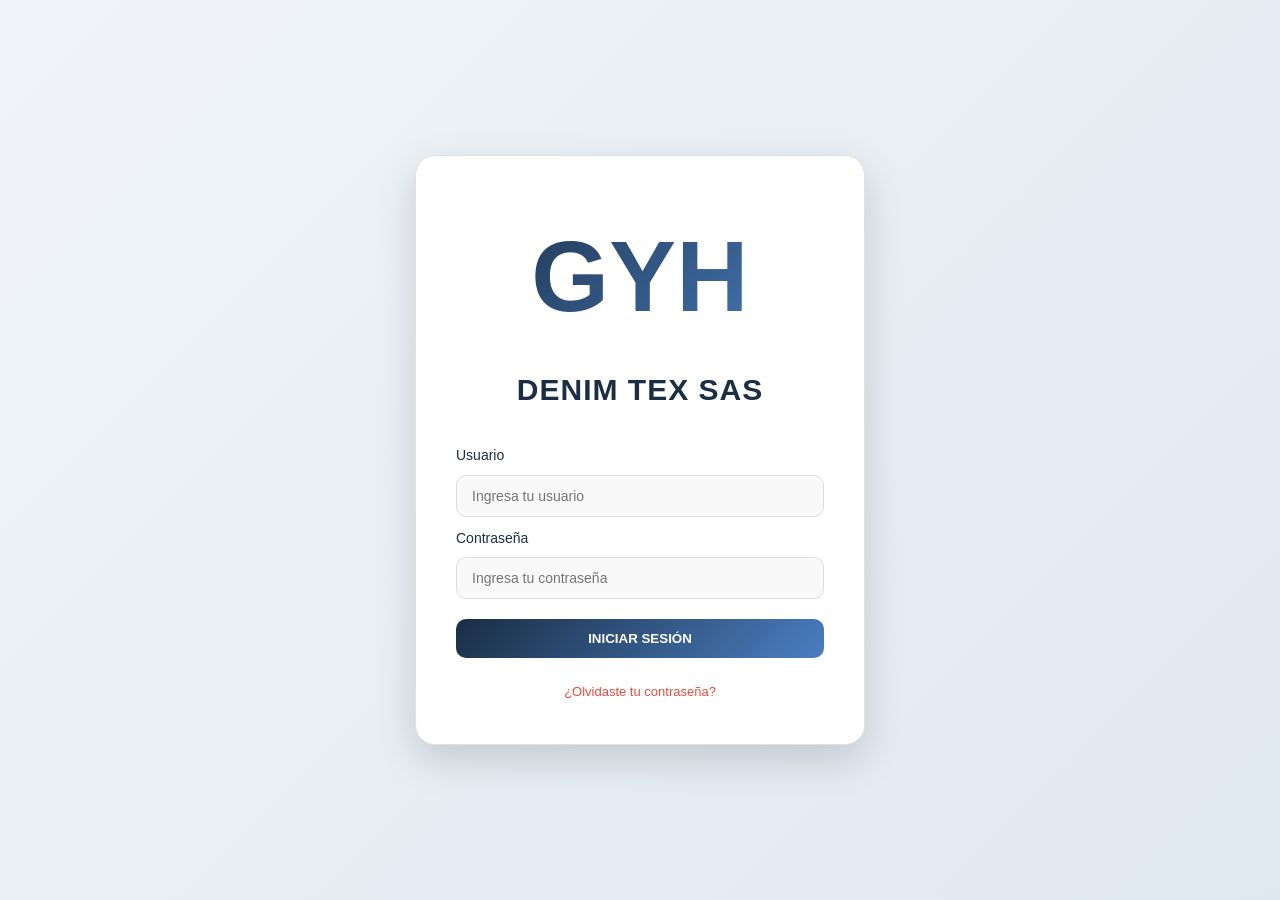
<file: index.html>
<!DOCTYPE html>
<html lang="es">
<head>
    <meta charset="UTF-8">
    <meta name="viewport" content="width=device-width, initial-scale=1.0">
    <title>Iniciar Sesión - GYH</title>
    <link rel="stylesheet" href="styles.css">
    <link rel="stylesheet" href="vendor/fontawesome/css/all.min.css">
</head>
<body>
    <div class="login-wrapper">
        <div class="login-card">
            <div class="logo">
                <h1>GYH</h1>
            </div>
            <h2>DENIM TEX SAS</h2>
            <form id="loginForm">
                <div class="form-group">
                    <label for="username">Usuario</label>
                    <input type="text" id="username" name="username" placeholder="Ingresa tu usuario" required>
                </div>
                <div class="form-group">
                    <label for="password">Contraseña</label>
                    <input type="password" id="password" name="password" placeholder="Ingresa tu contraseña" required>
                </div>
                <button type="submit" id="loginBtn">Iniciar sesión</button>
            </form>
            <div class="forgot-password">
                <a href="#" id="forgotPasswordLink">¿Olvidaste tu contraseña?</a>
            </div>
        </div>
    </div>

    <!-- Modal para cambio de contraseña -->
    <div id="passwordModal" class="modal" style="display: none;">
        <div class="modal-content">
            <h3>Cambiar contraseña</h3>
            <form id="passwordForm">
                <div class="form-group">
                    <label for="usernameModal">Usuario</label>
                    <input type="text" id="usernameModal" name="usernameModal" placeholder="Ingresa tu usuario" required>
                </div>
                <div class="form-group">
                    <label for="oldPassword">Contraseña anterior</label>
                    <input type="password" id="oldPassword" name="oldPassword" placeholder="Introduce tu contraseña anterior" required>
                </div>
                <div class="form-group">
                    <label for="newPassword">Nueva contraseña</label>
                    <input type="password" id="newPassword" name="newPassword" placeholder="Introduce tu nueva contraseña" required>
                    <ul class="password-requirements">
                        <li id="lengthCheck">Entre 9-15 caracteres</li>
                        <li id="numberCheck">Al menos un número</li>
                        <li id="uppercaseCheck">Al menos una letra mayúscula</li>
                        <li id="specialCharCheck">Al menos un carácter especial</li>
                    </ul>
                </div>
                <div class="form-group">
                    <label for="confirmPassword">Confirmar contraseña</label>
                    <input type="password" id="confirmPassword" name="confirmPassword" placeholder="Introduce tu nueva contraseña" required>
                </div>
                <div class="modal-buttons">
                    <button type="submit" class="submit-btn">Cambiar contraseña</button>
                    <button type="button" id="closePasswordModalBtn" class="cancel-btn">Cerrar</button>
                </div>
            </form>
        </div>
    </div>

    <script src="script.js"></script>
</body>
</html>
</file>
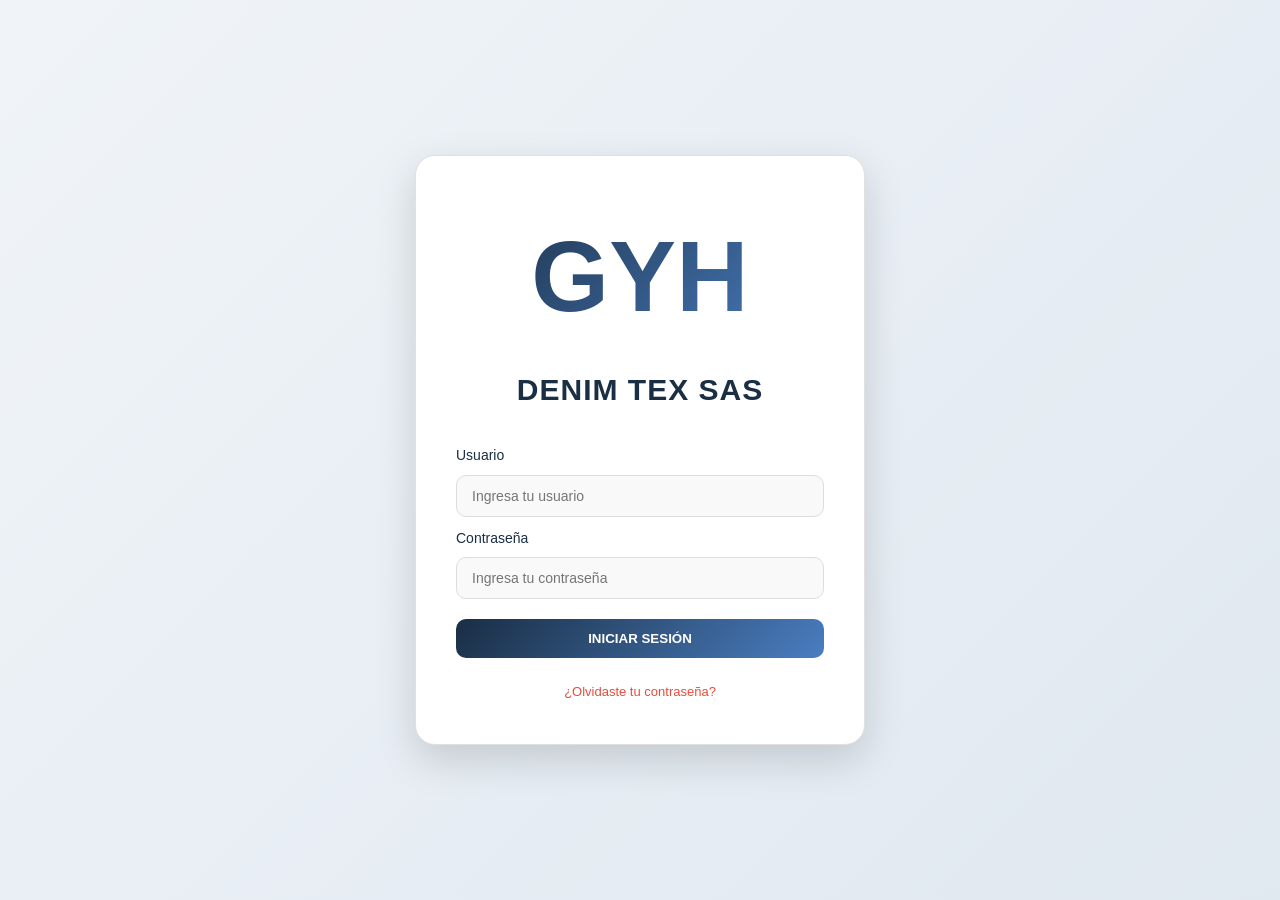
<file: dashboard.html>
<!DOCTYPE html>
<html lang="es">
<head>
    <meta charset="UTF-8">
    <meta name="viewport" content="width=device-width, initial-scale=1.0">
    <title>Dashboard - Sistema de Inventario</title>
    <link rel="stylesheet" href="styles.css">
    <link rel="stylesheet" href="vendor/fontawesome/css/all.min.css">
</head>
<body>
    <div class="container">
        <header class="header">
            <div class="logo">GYH</div>
            <div class="menu-toggle"><i class="fas fa-bars"></i></div>
            <div class="user-profile">
                <span id="loggedInUser"></span>
                <a href="#" class="logout" id="logoutBtn">Cerrar sesión</a>
            </div>
        </header>

        <nav class="nav">
            <ul>
                <li><a href="dashboard.html" id="dashboardLink" class="active">Inventario</a></li>
                <li><a href="procesos.html" id="prototypeLink">Prototipos</a></li>
                <li><a href="lotes.html">Lotes</a></li>
                <li><a href="sostenibilidad.html" class="eco"><i class="fas fa-leaf"></i> Sostenibilidad</a></li>
                <li><a href="optimizador.html" class="eco"><i class="fas fa-flask"></i> Optimizador</a></li>
                <li><a href="reportes.html" id="reportLink">Reportes</a></li>
                <li><a href="proveedores.html" id="proveedoresLink">Proveedores</a></li>
            </ul>
        </nav>

        <main class="content">
            <div id="loading" style="display: none;">Cargando...</div>
            
            <!-- Migas de pan -->
            <nav class="breadcrumbs">
                <a href="dashboard.html">Inventario</a> 
                <span>></span> 
                <span id="currentSection">Dashboard</span>
            </nav>
        
            <!-- Contenedor para buscador y botones alineados -->
            <div class="controls-container" id="controlsContainer">
                <div class="search-container">
                    <input type="text" id="searchInput" placeholder="Buscar por nombre..." />
                    <button id="clearSearchBtn" style="display: none;"><i class="fas fa-times"></i></button>
                </div>
                <div class="button-group">
                    <button id="addTipoBtn" class="nav-btn">Agregar Tipo</button>
                    <button id="filterBtn" class="nav-btn"><i class="fas fa-filter"></i> Filtrar</button>
                    <button id="addProductBtn" class="add-btn">Agregar Producto</button>
                </div>
            </div>
            <div class="quick-filters" id="quickFilters">
                <button type="button" class="qf-chip active" data-qf="todos">Todos</button>
                <button type="button" class="qf-chip" data-qf="bajo">Bajo stock</button>
                <button type="button" class="qf-chip" data-qf="sin">Sin stock</button>
                <button type="button" class="qf-chip" data-qf="sobre">Sobrestock</button>
                <button type="button" class="qf-chip" data-qf="peligrosos">Peligrosos</button>
                <button type="button" class="qf-chip" data-qf="pendientes">Pendientes</button>
            </div>
            <div id="inventory-table" class="inventory-grid"></div>
        
            <section id="checklist-section" class="hidden">
                <h2>Checklist para Verificación (Bodeguero)</h2>
                <div id="checklist-body" class="inventory-grid"></div>
            </section>
        
            <section id="report-section" class="hidden">
                <h2>Reportes</h2>
                <button id="generateReportBtn" class="action-btn generate-btn">Generar Reporte</button>
                <div id="report-output"></div>
            </section>
        
            <section id="admin-section" class="hidden">
                <h2>Gestión de Proveedores</h2>
                <button id="addProveedorBtn" class="action-btn add-btn">Agregar Proveedor</button>
                <div id="proveedores-table" class="inventory-grid"></div>
            </section>
        </main>
    </div>

    <!-- Modal para Agregar Productos -->
    <div id="modalOverlay" class="modal-overlay">
        <div class="modal">
            <h2 id="modalTitle">Agregar Producto</h2>
            <form id="productForm">
                <label for="productName">Nombre:</label>
                <input type="text" id="productName" required>

                <label for="productQuantity">Cantidad:</label>
                <input type="number" id="productQuantity" step="0.01" required>

                <label for="productType">Tipo:</label>
                <select id="productType" required></select>

                <label for="productUnit">Unidad:</label>
                <select id="productUnit" required>
                    <option value="1">Gramos (g)</option>
                    <option value="2">Mililitros (ml)</option>
                    <option value="3">Kilogramos (kg)</option>
                    <option value="4">Litros (L)</option>
                </select>

                <label for="productStockMin">Stock Mínimo:</label>
                <input type="number" id="productStockMin" step="0.01" required>

                <label for="productStockMax">Stock Máximo:</label>
                <input type="number" id="productStockMax" step="0.01" required>

                <label for="productPrice">Precio:</label>
                <input type="number" id="productPrice" step="0.01" required>

                <label for="productState">Estado de Verificación:</label>
                <select id="productState">
                    <option value="Pendiente">Pendiente</option>
                    <option value="Verificado">Verificado</option>
                </select>

                <label for="productProvider">Proveedor:</label>
                <select id="productProvider" required></select>

                <!-- Checklist para propiedades -->
                <label>Propiedades del Producto:</label>
                <div class="form-group">
                    <input type="checkbox" id="isToxic" name="properties">
                    <label for="isToxic">Tóxico</label>
                    <input type="checkbox" id="isCorrosive" name="properties">
                    <label for="isCorrosive">Corrosivo</label>
                    <input type="checkbox" id="isFlammable" name="properties">
                    <label for="isFlammable">Inflamable</label>
                </div>

                <button type="submit">Guardar</button>
                <button type="button" id="closeModalBtn">Cerrar</button>
            </form>
        </div>
    </div>

    <!-- Modal para Editar Productos -->
    <div id="editProductModalOverlay" class="modal-overlay">
        <div class="modal">
            <h2>Editar Producto</h2>
            <form id="editProductForm">
                <input type="hidden" id="editProductId">
                <label for="editProductName">Nombre:</label>
                <input type="text" id="editProductName" required>

                <label for="editProductQuantity">Cantidad:</label>
                <input type="number" id="editProductQuantity" step="0.01" required>

                <label for="editProductType">Tipo:</label>
                <select id="editProductType" required></select>

                <label for="editProductUnit">Unidad:</label>
                <select id="editProductUnit" required>
                    <option value="1">Gramos (g)</option>
                    <option value="2">Mililitros (ml)</option>
                    <option value="3">Kilogramos (kg)</option>
                    <option value="4">Litros (L)</option>
                </select>

                <label for="editProductStockMin">Stock Mínimo:</label>
                <input type="number" id="editProductStockMin" step="0.01" required>

                <label for="editProductStockMax">Stock Máximo:</label>
                <input type="number" id="editProductStockMax" step="0.01" required>

                <label for="editProductPrice">Precio:</label>
                <input type="number" id="editProductPrice" step="0.01" required>

                <label for="editProductState">Estado de Verificación:</label>
                <select id="editProductState">
                    <option value="Pendiente">Pendiente</option>
                    <option value="Verificado">Verificado</option>
                </select>

                <label for="editProductProvider">Proveedor:</label>
                <select id="editProductProvider" required></select>

                <label for="editProductLote">Lote:</label>
                <input type="text" id="editProductLote">

                <!-- Checklist para propiedades -->
                <label>Propiedades del Producto:</label>
                <div class="form-group">
                    <input type="checkbox" id="editProductEsToxico" name="editProperties">
                    <label for="editProductEsToxico">Tóxico</label>
                    <input type="checkbox" id="editProductEsCorrosivo" name="editProperties">
                    <label for="editProductEsCorrosivo">Corrosivo</label>
                    <input type="checkbox" id="editProductEsInflamable" name="editProperties">
                    <label for="editProductEsInflamable">Inflamable</label>
                </div>

                <button type="submit">Guardar Cambios</button>
                <button type="button" id="closeEditModalBtn">Cerrar</button>
            </form>
        </div>
    </div>

    <!-- Modal para Filtros -->
    <div id="filterModalOverlay" class="modal-overlay">
        <div class="modal">
            <h2>Filtrar Productos</h2>
            <form id="filterForm">
                <div class="form-group">
                    <label for="filterType">Tipo:</label>
                    <select id="filterType">
                        <option value="">Todos</option>
                    </select>
                </div>
                <button type="submit" id="applyFilterBtn">Aplicar</button>
                <button type="button" id="closeFilterModalBtn">Cerrar</button>
            </form>
        </div>
    </div>

    <!-- Modal para Proveedores -->
    <div id="proveedorModalOverlay" class="modal-overlay">
        <div class="modal">
            <h2 id="proveedorModalTitle">Agregar Proveedor</h2>
            <form id="proveedorForm">
                <div class="form-group">
                    <label for="proveedorNombre">Nombre:</label>
                    <input type="text" id="proveedorNombre" required>
                </div>
                <div class="form-group">
                    <label for="proveedorContacto">Contacto:</label>
                    <input type="text" id="proveedorContacto" required>
                </div>
                <div class="form-group">
                    <label for="proveedorTelefono">Teléfono:</label>
                    <input type="text" id="proveedorTelefono" required>
                </div>
                <div class="form-group">
                    <label for="proveedorEmail">Email:</label>
                    <input type="email" id="proveedorEmail" required>
                </div>
                <button type="submit" id="saveProveedorBtn">Guardar</button>
                <button type="button" id="closeProveedorModalBtn">Cerrar</button>
            </form>
        </div>
    </div>

    <!-- Modal para Agregar Tipo -->
    <div id="tipoModalOverlay" class="modal-overlay">
        <div class="modal">
            <h2 id="tipoModalTitle">Agregar Tipo de Producto</h2>
            <form id="tipoForm">
                <div class="form-group">
                    <label for="tipoNombre">Nombre:</label>
                    <input type="text" id="tipoNombre" required>
                </div>
                <button type="submit">Guardar</button>
                <button type="button" id="closeTipoModalBtn">Cerrar</button>
            </form>
        </div>
    </div>

    <script src="vendor/xlsx.full.min.js"></script>
    <script src="script.js"></script>
</body>
</html>
</file>
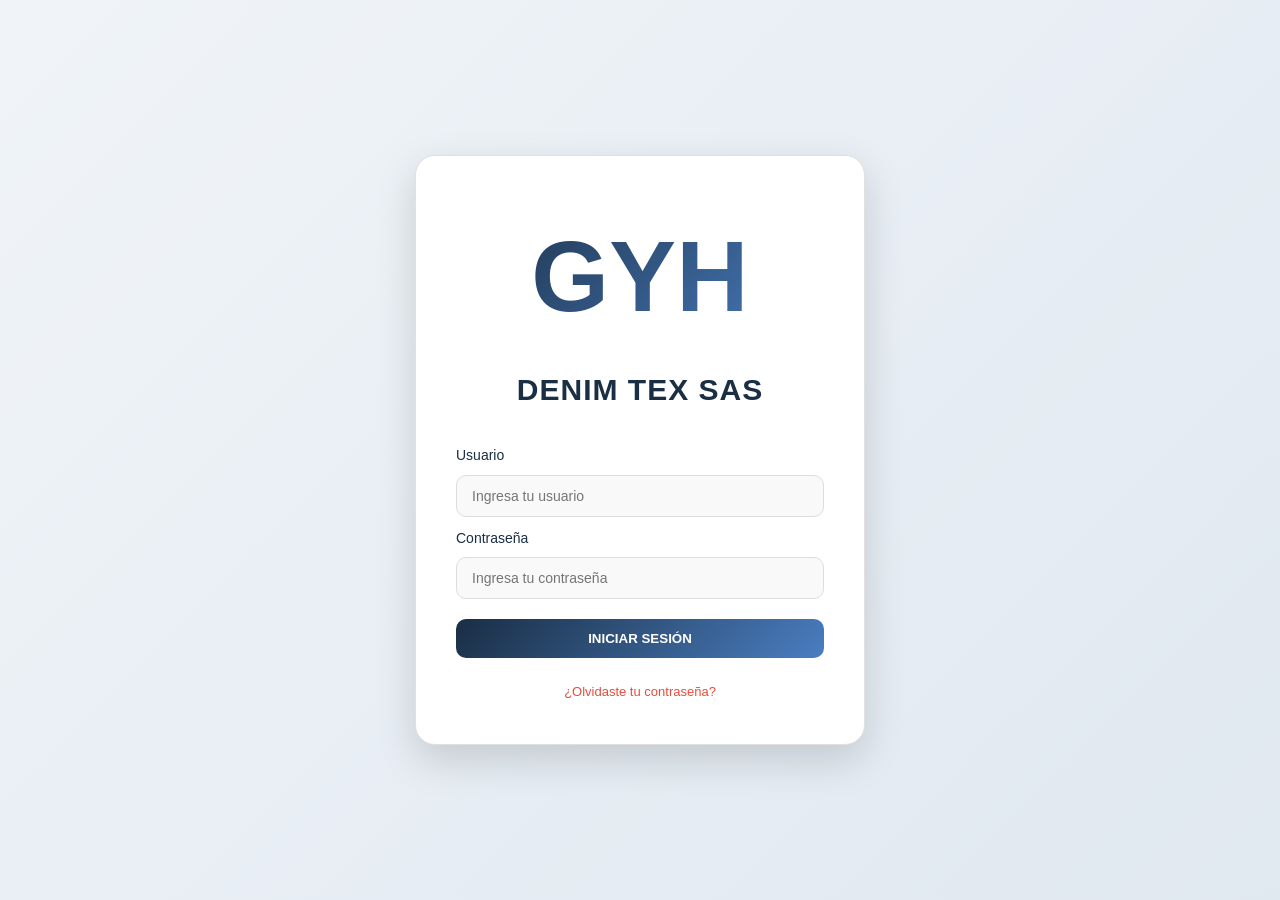
<file: factores.html>
<!DOCTYPE html>
<html lang="es">
<head>
    <meta charset="UTF-8">
    <meta name="viewport" content="width=device-width, initial-scale=1.0">
    <title>Coeficientes ambientales - TINTEX 5.0</title>
    <link rel="stylesheet" href="styles.css">
    <link rel="stylesheet" href="vendor/fontawesome/css/all.min.css">
</head>
<body>
    <div class="container">
        <header class="header">
            <div class="logo">GYH</div>
            <div class="menu-toggle"><i class="fas fa-bars"></i></div>
            <div class="user-profile">
                <span id="loggedInUser"></span>
                <a href="#" class="logout" id="logoutBtn">Cerrar sesión</a>
            </div>
        </header>
        <nav class="nav">
            <ul>
                <li><a href="dashboard.html">Inventario</a></li>
                <li><a href="procesos.html">Prototipos</a></li>
                <li><a href="lotes.html">Lotes</a></li>
                <li><a href="sostenibilidad.html" class="eco active"><i class="fas fa-leaf"></i> Sostenibilidad</a></li>
                <li><a href="optimizador.html" class="eco"><i class="fas fa-flask"></i> Optimizador</a></li>
                <li><a href="reportes.html">Reportes</a></li>
                <li><a href="proveedores.html">Proveedores</a></li>
            </ul>
        </nav>
        <main class="content">
            <div class="eco-banner">
                <div class="lf"><i class="fas fa-cog"></i></div>
                <div>
                    <h2>Coeficientes ambientales</h2>
                    <p>Factores configurables y citables para las estimaciones de agua y CO₂</p>
                </div>
            </div>
            <div id="adminGate"></div>
            <div class="eco-card" id="factoresWrap" style="display:none">
                <table class="eco-table">
                    <thead><tr><th>Producto</th><th>Agua (L/kg)</th><th>CO₂ (kg/kg)</th><th>Eco-score</th><th>Fuente</th><th></th></tr></thead>
                    <tbody id="factoresBody"></tbody>
                </table>
                <p class="eco-note">Los valores son estimaciones editables; cita la fuente para sustentarlos ante el jurado.</p>
            </div>
        </main>
    </div>
    <script src="script.js"></script>
    <script src="factores.js"></script>
</body>
</html>
</file>
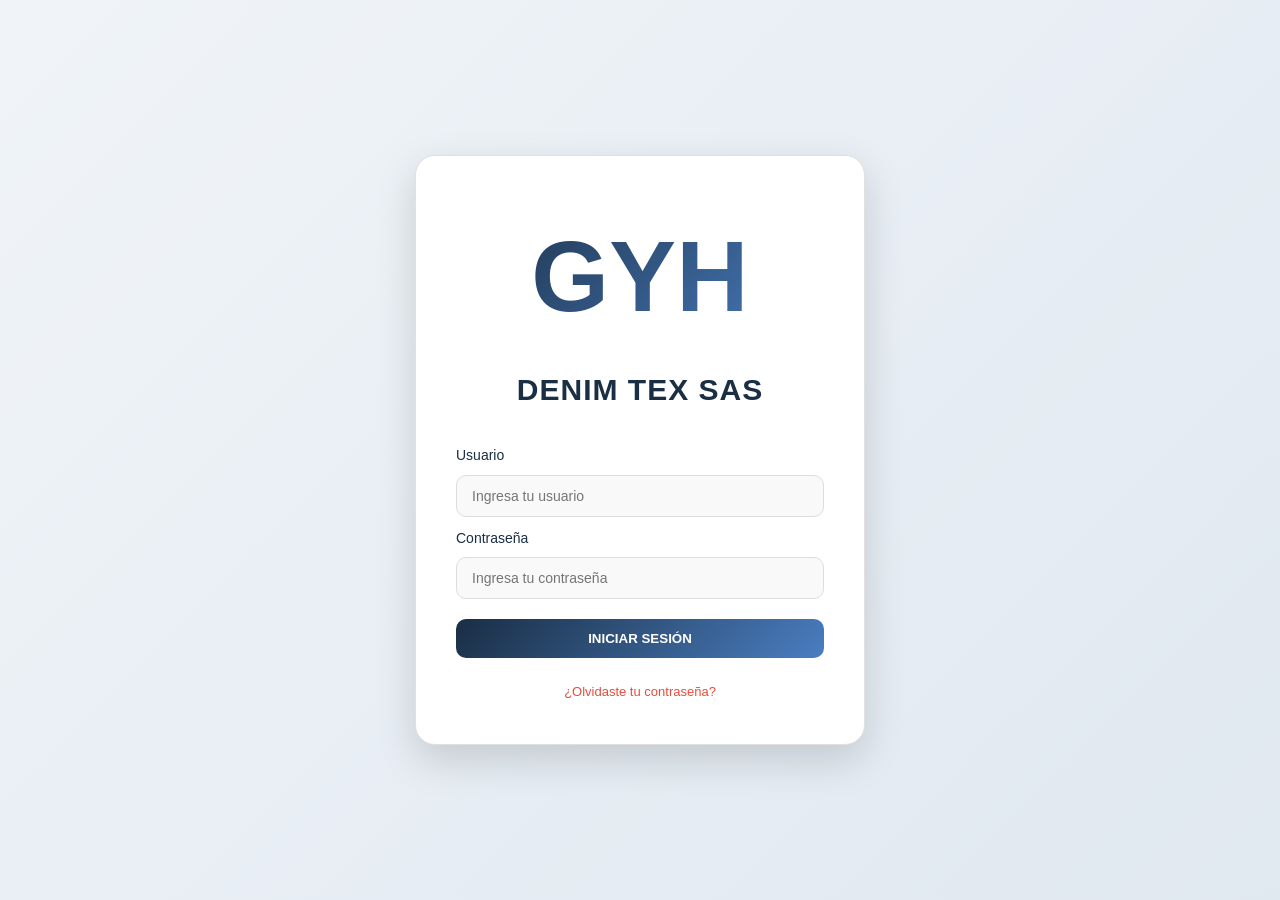
<file: lotes.html>
<!DOCTYPE html>
<html lang="es">
<head>
    <meta charset="UTF-8">
    <meta name="viewport" content="width=device-width, initial-scale=1.0">
    <title>Lotes / Producción - TINTEX 5.0</title>
    <link rel="stylesheet" href="styles.css">
    <link rel="stylesheet" href="vendor/fontawesome/css/all.min.css">
</head>
<body>
    <div class="container">
        <header class="header">
            <div class="logo">GYH</div>
            <div class="menu-toggle"><i class="fas fa-bars"></i></div>
            <div class="user-profile">
                <span id="loggedInUser"></span>
                <a href="#" class="logout" id="logoutBtn">Cerrar sesión</a>
            </div>
        </header>
        <nav class="nav">
            <ul>
                <li><a href="dashboard.html">Inventario</a></li>
                <li><a href="procesos.html">Prototipos</a></li>
                <li><a href="lotes.html" class="active">Lotes</a></li>
                <li><a href="sostenibilidad.html" class="eco"><i class="fas fa-leaf"></i> Sostenibilidad</a></li>
                <li><a href="optimizador.html" class="eco"><i class="fas fa-flask"></i> Optimizador</a></li>
                <li><a href="reportes.html">Reportes</a></li>
                <li><a href="proveedores.html">Proveedores</a></li>
            </ul>
        </nav>
        <main class="content">
            <nav class="breadcrumbs">
                <a href="lotes.html">Producción</a>
                <span>></span>
                <span id="currentSection">Lotes</span>
            </nav>

            <div class="controls-container">
                <div class="search-container">
                    <input type="text" id="searchLote" placeholder="Buscar por número de lote..." />
                </div>
                <div class="button-group">
                    <button id="addLoteBtn" class="add-btn"><i class="fas fa-plus"></i> Crear Lote</button>
                </div>
            </div>

            <div id="lotes-grid" class="inventory-grid"></div>
        </main>
    </div>

    <!-- Modal Crear/Editar Lote -->
    <div id="loteModalOverlay" class="modal-overlay">
        <div class="modal">
            <h2 id="loteModalTitle">Crear Lote</h2>
            <form id="loteForm">
                <input type="hidden" id="loteId">
                <label for="loteNumero">Número de lote:</label>
                <input type="text" id="loteNumero" placeholder="Ej. LOTE #300" required>

                <label for="lotePeso">Peso de tela (kg):</label>
                <input type="number" id="lotePeso" step="0.01" min="0" placeholder="Ej. 420" required>

                <label style="margin-top:10px"><strong>Etapas del proceso</strong></label>
                <p class="eco-note" style="margin:2px 0 8px">Cada etapa registra el consumo real de químicos. La dosis se compara contra la receta en el Optimizador.</p>
                <div id="loteEtapas"></div>
                <button type="button" id="addEtapaBtn" class="add-etapa-btn"><i class="fas fa-plus"></i> Agregar etapa</button>

                <div class="modal-buttons" style="margin-top:14px">
                    <button type="submit" class="submit-btn">Guardar Lote</button>
                    <button type="button" id="closeLoteModalBtn" class="cancel-btn">Cerrar</button>
                </div>
            </form>
        </div>
    </div>

    <script src="script.js"></script>
    <script src="lotes.js"></script>
</body>
</html>
</file>
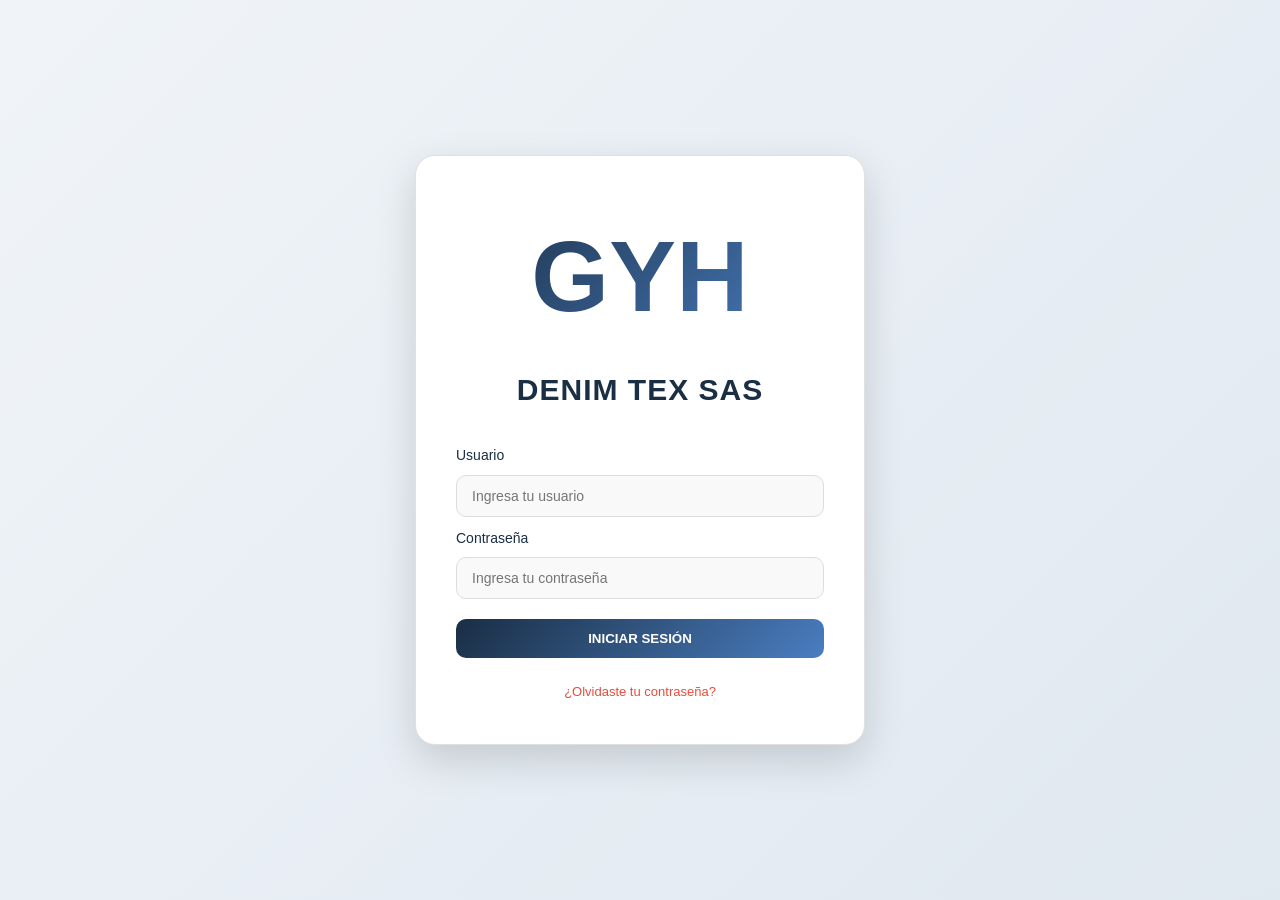
<file: optimizador.html>
<!DOCTYPE html>
<html lang="es">
<head>
    <meta charset="UTF-8">
    <meta name="viewport" content="width=device-width, initial-scale=1.0">
    <title>Optimizador - TINTEX 5.0</title>
    <link rel="stylesheet" href="styles.css">
    <link rel="stylesheet" href="vendor/fontawesome/css/all.min.css">
    <script src="vendor/chart.umd.min.js"></script>
</head>
<body>
    <div class="container">
        <header class="header">
            <div class="logo">GYH</div>
            <div class="menu-toggle"><i class="fas fa-bars"></i></div>
            <div class="user-profile">
                <span id="loggedInUser"></span>
                <a href="#" class="logout" id="logoutBtn">Cerrar sesión</a>
            </div>
        </header>
        <nav class="nav">
            <ul>
                <li><a href="dashboard.html">Inventario</a></li>
                <li><a href="procesos.html">Prototipos</a></li>
                <li><a href="lotes.html">Lotes</a></li>
                <li><a href="sostenibilidad.html" class="eco"><i class="fas fa-leaf"></i> Sostenibilidad</a></li>
                <li><a href="optimizador.html" class="eco active"><i class="fas fa-flask"></i> Optimizador</a></li>
                <li><a href="reportes.html">Reportes</a></li>
                <li><a href="proveedores.html">Proveedores</a></li>
            </ul>
        </nav>
        <main class="content">
            <div class="eco-banner">
                <div class="lf"><i class="fas fa-flask"></i></div>
                <div>
                    <h2>Optimizador de Dosificación</h2>
                    <p>Consumo real (g/kg de tela) vs. dosis óptima · detecta sobredosis y cuantifica ahorro</p>
                </div>
            </div>

            <div class="eco-card">
                <label for="loteSelect"><strong>Selecciona un lote:</strong></label>
                <select id="loteSelect" style="padding:8px;border-radius:8px;margin-left:8px"></select>
                <span id="pesoTela" style="margin-left:12px;color:#6b8a7e"></span>
            </div>

            <div class="kpi-grid" id="resultCards"></div>

            <div class="eco-card">
                <h4>Detalle por etapa</h4>
                <table class="eco-table">
                    <thead><tr>
                        <th>Etapa</th><th>Químico</th><th>Real (g/kg)</th><th>Óptima (g/kg)</th>
                        <th>Desviación</th><th>Excedente</th><th>Estado</th>
                    </tr></thead>
                    <tbody id="detalleBody"></tbody>
                </table>
                <p class="eco-note">Dosis real = cantidad usada ÷ peso de tela. Agua/CO₂ son estimaciones según coeficientes configurables.</p>
            </div>

            <div class="eco-card" id="recomendacionCard" style="display:none">
                <h4>Recomendación — mayor sobredosis del lote</h4>
                <div style="display:grid;grid-template-columns:1fr 1.2fr;gap:18px;align-items:center">
                    <canvas id="antesDespuesChart" height="160"></canvas>
                    <div id="recomendacionTexto"></div>
                </div>
            </div>

            <div class="eco-card">
                <h4>Acumulado global de planta</h4>
                <canvas id="acumuladoChart" height="90"></canvas>
                <div id="acumuladoTotales" style="margin-top:12px"></div>
            </div>
        </main>
    </div>
    <script src="script.js"></script>
    <script src="optimizador.js"></script>
</body>
</html>
</file>
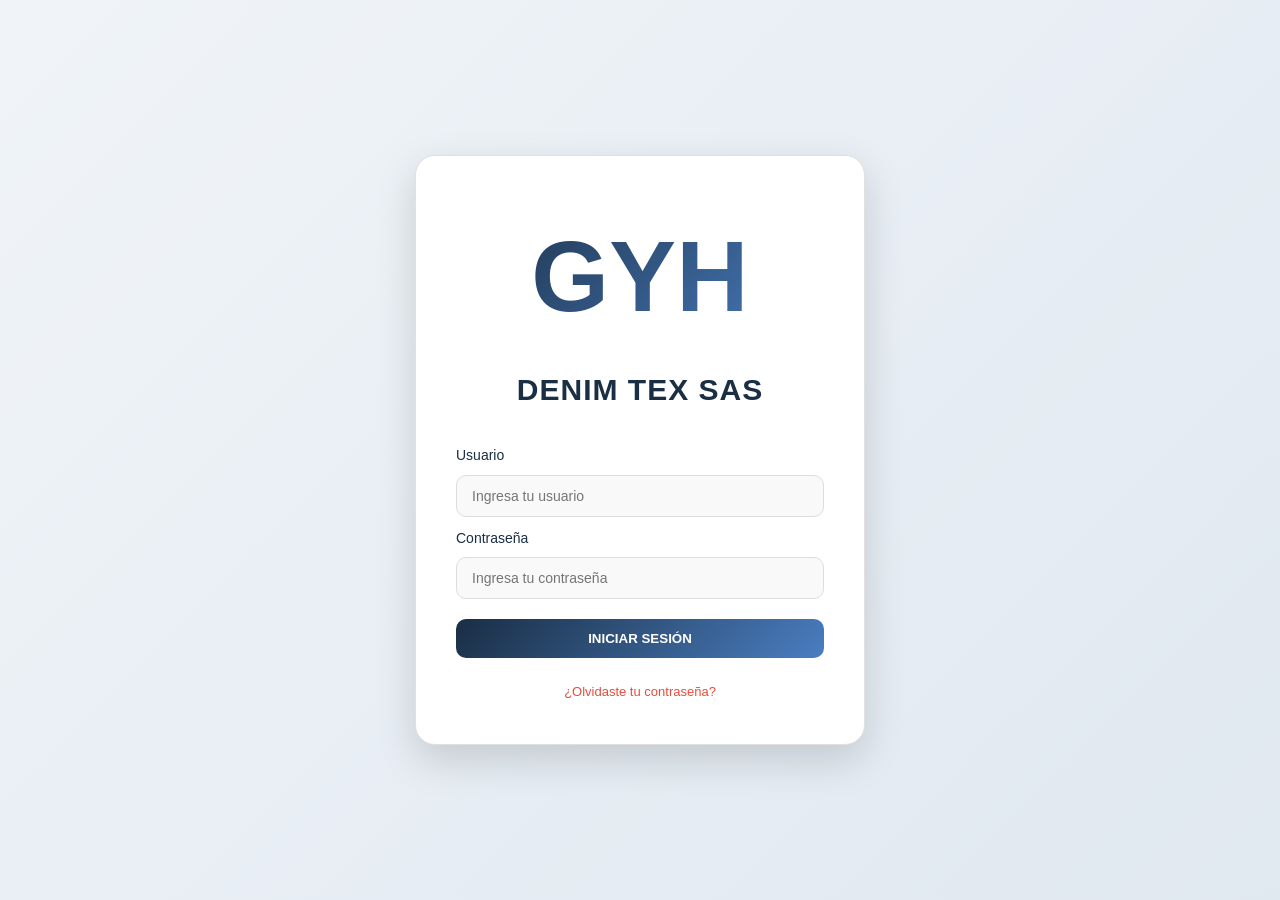
<file: procesos.html>
<!DOCTYPE html>
<html lang="es">
<head>
    <meta charset="UTF-8">
    <meta name="viewport" content="width=device-width, initial-scale=1.0">
    <title>Prototipos - Sistema de Inventario</title>
    <link rel="stylesheet" href="styles.css">
    <link rel="stylesheet" href="vendor/fontawesome/css/all.min.css">
</head>
<body>
    <div class="container">
        <header class="header">
            <div class="logo">GYH</div>
            <div class="menu-toggle"><i class="fas fa-bars"></i></div>
            <div class="user-profile">
                <span id="loggedInUser"></span>
                <a href="#" class="logout" id="logoutBtn">Cerrar sesión</a>
            </div>
        </header>

        <nav class="nav">
            <ul>
                <li><a href="dashboard.html" id="dashboardLink" >Inventario</a></li>
                <li><a href="procesos.html" id="prototypeLink" class="active">Prototipos</a></li>
                <li><a href="lotes.html">Lotes</a></li>
                <li><a href="sostenibilidad.html" class="eco"><i class="fas fa-leaf"></i> Sostenibilidad</a></li>
                <li><a href="optimizador.html" class="eco"><i class="fas fa-flask"></i> Optimizador</a></li>
                <li><a href="reportes.html" id="reportLink">Reportes</a></li>
                <li><a href="proveedores.html" id="proveedoresLink">Proveedores</a></li>
            </ul>
        </nav>

        <main class="content">
            <nav class="breadcrumbs">
                <a href="procesos.html">Prototipos</a>
                <span>></span> 
                <span id="currentSection">Lista de Prototipos</span>
            </nav>

            <div class="controls-container">
                <div class="search-container">
                    <input type="text" id="searchInput" placeholder="Buscar por nombre..." />
                    <button id="clearSearchBtn" style="display: none;"><i class="fas fa-times"></i></button>
                </div>
                <div class="button-group">
                    <button id="addPrototypeBtn" class="add-btn">Crear Nuevo Prototipo</button>
                </div>
            </div>

            <div id="prototypes-table" class="inventory-grid"></div>
        </main>
    </div>

    <!-- Modal para agregar/editar prototipo -->
    <div id="prototypeModalOverlay" class="modal-overlay">
        <div class="modal">
            <h2 id="prototypeModalTitle">Crear Nuevo Prototipo</h2>
            <form id="prototypeForm">
                <div class="form-group">
                    <label for="prototypeName">Nombre del Prototipo:</label>
                    <input type="text" id="prototypeName" required>
                </div>
                <div class="form-group">
                    <label for="responsible">Responsable:</label>
                    <input type="text" id="responsible" required>
                </div>
                <div class="form-group">
                    <label for="notes">Notas:</label>
                    <textarea id="notes" rows="3"></textarea>
                </div>
                <div id="stagesContainer"></div>
                <button type="button" id="addStageBtn" class="add-etapa-btn">Agregar Etapa</button>
                <div class="form-group">
                    <label for="prototypeState">Estado:</label>
                    <select id="prototypeState" required>
                        <option value="">Selecciona un estado</option>
                        <option value="En espera">En espera</option>
                        <option value="Aprobado">Aprobado</option>
                        <option value="Rechazado">Rechazado</option>
                    </select>
                </div>
                <button type="submit" id="savePrototypeBtn">Guardar</button>
                <button type="button" id="closePrototypeModalBtn">Cerrar</button>
            </form>
        </div>
    </div>

    <script src="script.js" defer></script>
</body>
</html>
</file>
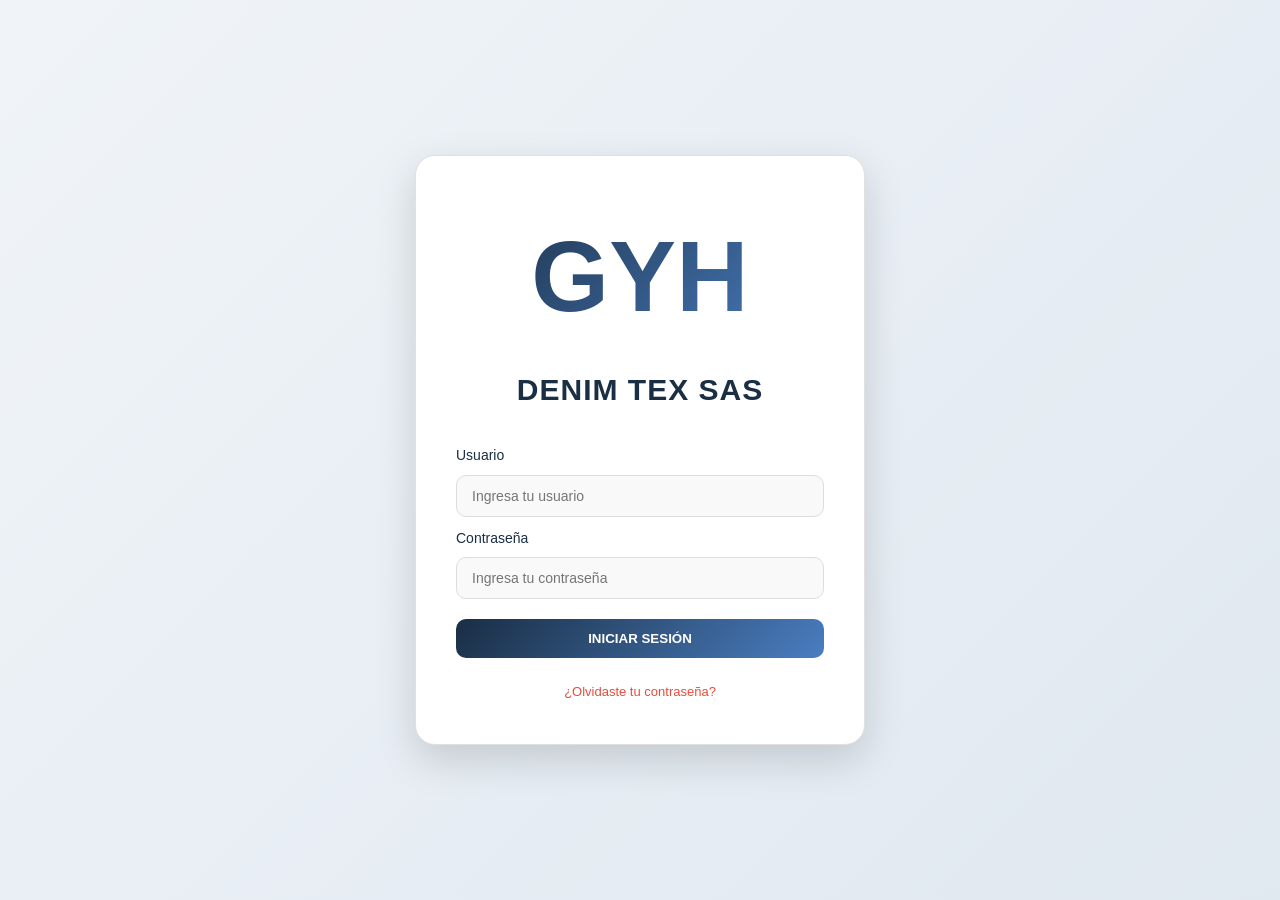
<file: proveedores.html>
<!DOCTYPE html>
<html lang="es">
<head>
    <meta charset="UTF-8">
    <meta name="viewport" content="width=device-width, initial-scale=1.0">
    <title>Proveedores - Sistema de Inventario</title>
    <link rel="stylesheet" href="styles.css">
    <link rel="stylesheet" href="vendor/fontawesome/css/all.min.css">
</head>
<body>
    <div class="container">
        <header class="header">
            <div class="logo">GYH</div>
            <div class="menu-toggle"><i class="fas fa-bars"></i></div>
            <div class="user-profile">
                <span id="loggedInUser"></span>
                <a href="#" class="logout" id="logoutBtn">Cerrar sesión</a>
            </div>
        </header>

        <nav class="nav">
            <ul>
                <li><a href="dashboard.html" id="dashboardLink">Inventario</a></li>
                <li><a href="procesos.html" id="prototypeLink">Prototipos</a></li>
                <li><a href="lotes.html">Lotes</a></li>
                <li><a href="sostenibilidad.html" class="eco"><i class="fas fa-leaf"></i> Sostenibilidad</a></li>
                <li><a href="optimizador.html" class="eco"><i class="fas fa-flask"></i> Optimizador</a></li>
                <li><a href="reportes.html" id="reportLink">Reportes</a></li>
                <li><a href="proveedores.html" id="proveedoresLink" class="active">Proveedores</a></li>
            </ul>
        </nav>

        <main class="content">
            <nav class="breadcrumbs">
                <a href="proveedores.html">Proveedores</a> 
                <span>></span> 
                <span id="currentSection">Gestión de Proveedores</span>
            </nav>

            <div id="loading" class="loading-spinner">Cargando...</div>
            <section id="proveedores-section">
                <div class="section-header">
                    <h2>Gestión de Proveedores</h2>
                    <div class="section-controls">
                        <div class="search-bar">
                            <input type="text" id="searchProveedor" placeholder="Buscar proveedor...">
                            <i class="fas fa-search"></i>
                        </div>
                        <button id="addProveedorBtn" class="action-btn add-btn">
                            <i class="fas fa-plus"></i> Agregar Proveedor
                        </button>
                    </div>
                </div>
                <div id="proveedores-grid" class="proveedores-grid"></div>
            </section>
        </main>
    </div>

    <!-- Modal para Proveedores -->
    <div id="proveedorModalOverlay" class="modal-overlay">
        <div class="modal">
            <h2 id="proveedorModalTitle">Agregar Proveedor</h2>
            <form id="proveedorForm">
                <div class="form-group">
                    <label for="proveedorNombre">Nombre:</label>
                    <input type="text" id="proveedorNombre" required>
                </div>
                <div class="form-group">
                    <label for="proveedorContacto">Contacto:</label>
                    <input type="text" id="proveedorContacto" required>
                </div>
                <div class="form-group">
                    <label for="proveedorTelefono">Teléfono:</label>
                    <input type="text" id="proveedorTelefono" required>
                </div>
                <div class="form-group">
                    <label for="proveedorEmail">Email:</label>
                    <input type="email" id="proveedorEmail" required>
                </div>
                <div class="modal-buttons">
                    <button type="submit" id="saveProveedorBtn" class="btn btn-primary">Guardar</button>
                    <button type="button" id="closeProveedorModalBtn" class="btn btn-secondary">Cerrar</button>
                </div>
            </form>
        </div>
    </div>

    <script src="script.js" defer></script>
</body>
</html>
</file>
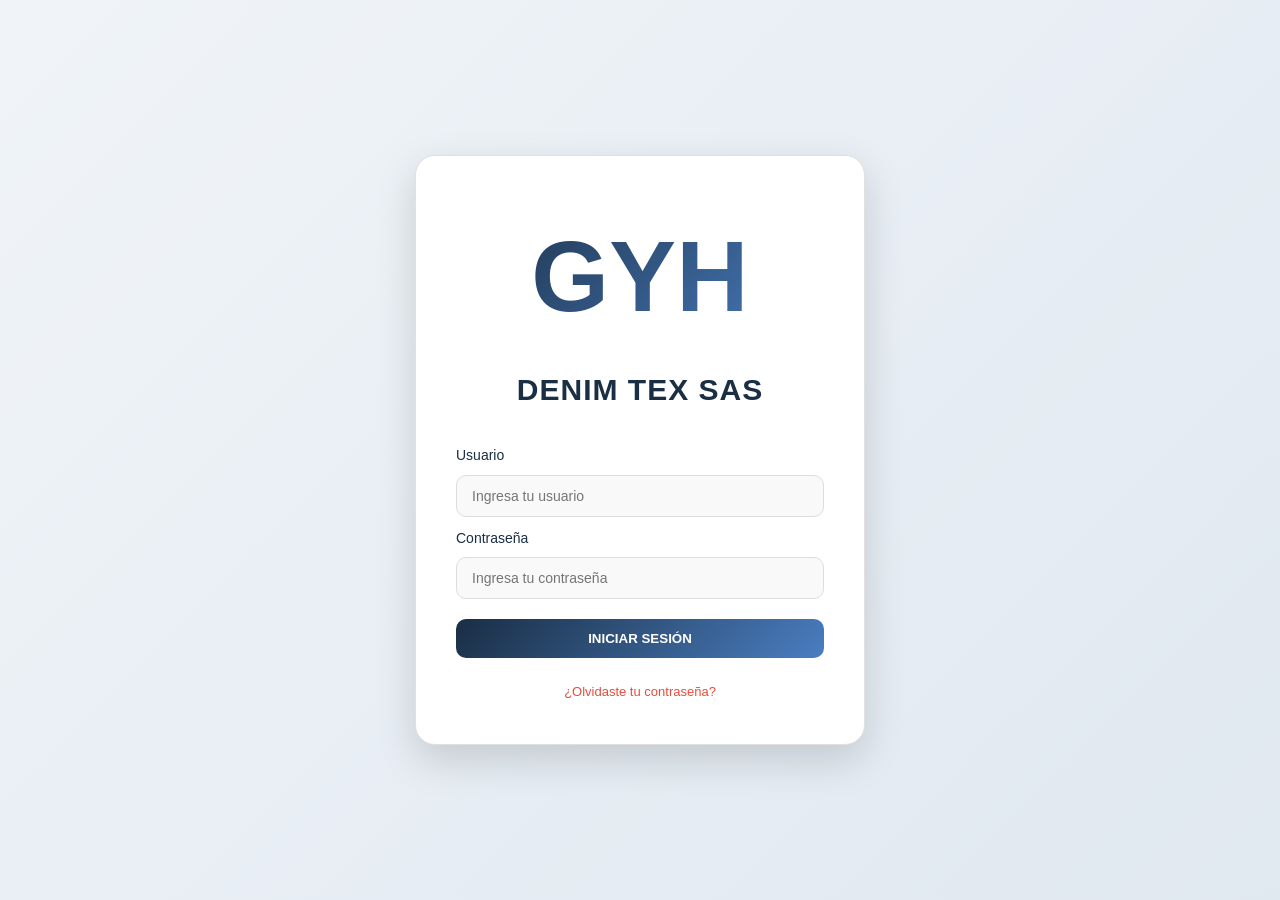
<file: reportes.html>
<!DOCTYPE html>
<html lang="es">
<head>
    <meta charset="UTF-8">
    <meta name="viewport" content="width=device-width, initial-scale=1.0">
    <title>Reportes Avanzados - Sistema de Inventario</title>
    <link rel="stylesheet" href="styles.css">
    <link rel="stylesheet" href="vendor/fontawesome/css/all.min.css">
    <script src="vendor/chart.umd.min.js"></script>
    <script src="vendor/html2pdf.bundle.min.js"></script>
    <script src="vendor/xlsx.full.min.js"></script>
</head>
<body>
    <div class="container">
        <header class="header">
            <div class="logo">GYH</div>
            <div class="menu-toggle"><i class="fas fa-bars"></i></div>
            <div class="user-profile">
                <span id="loggedInUser"></span>
                <a href="#" class="logout" id="logoutBtn">Cerrar sesión</a>
            </div>
        </header>

        <nav class="nav">
            <ul>
                <li><a href="dashboard.html" id="dashboardLink">Inventario</a></li>
                <li><a href="procesos.html" id="prototypeLink">Prototipos</a></li>
                <li><a href="lotes.html">Lotes</a></li>
                <li><a href="sostenibilidad.html" class="eco"><i class="fas fa-leaf"></i> Sostenibilidad</a></li>
                <li><a href="optimizador.html" class="eco"><i class="fas fa-flask"></i> Optimizador</a></li>
                <li><a href="reportes.html" id="reportLink" class="active">Reportes</a></li>
                <li><a href="proveedores.html" id="proveedoresLink">Proveedores</a></li>
            </ul>
        </nav>

        <main class="content">
            <div class="button-group">
                
                <button id="exportExcelBtn" class="action-btn export-btn"><i class="fas fa-file-excel"></i> Exportar a Excel</button>
            </div>
        
            <!-- Contenedor del Reporte -->
            <div id="reportContainer">
                <!-- Encabezado del Reporte -->
                <div class="report-header">
                    <h1>Reporte Avanzado de Inventario</h1>
                    <p>Generado el: <span id="reportDate"></span></p>
                    <p>Usuario: <span id="reportUser"></span></p>
                </div>
        
                <!-- Resumen del Inventario -->
                <section class="report-section">
                    <h2>Resumen del Inventario</h2>
        
                    <div class="summary-cards">
                        <div class="summary-card">
                            <h3>Total de Productos</h3>
                            <p id="totalProductos">0</p>
                        </div>
                        <div class="summary-card">
                            <h3>Valor Total (Pesos)</h3>
                            <p id="valorTotal">$0.00</p>
                        </div>
                        <div class="summary-card">
                            <h3>Productos Bajo Stock</h3>
                            <p id="bajoStockCount">0</p>
                        </div>
                    </div>
        
                    <h3>Productos por Debajo del Stock Mínimo</h3>
                    <table class="report-table">
                        <thead>
                            <tr>
                                <th>Producto</th>
                                <th>Cantidad</th>
                                <th>Stock Mínimo</th>
                            </tr>
                        </thead>
                        <tbody id="bajoStockTable"></tbody>
                    </table>
        
                    <h3>Productos con Características Especiales</h3>
                    <table class="report-table">
                        <thead>
                            <tr>
                                <th>Producto</th>
                                <th>Tóxico</th>
                                <th>Corrosivo</th>
                                <th>Inflamable</th>
                            </tr>
                        </thead>
                        <tbody id="especialesTable"></tbody>
                    </table>
        
                    <h3>Productos con Más Stock</h3>
                    <table class="report-table">
                        <thead>
                            <tr>
                                <th>Producto</th>
                                <th>Cantidad</th>
                            </tr>
                        </thead>
                        <tbody id="productosMasStockTable"></tbody>
                    </table>
                </section>
        
            </div>
        
            <footer class="footer">
                <p>Reporte Avanzado de Inventario - Generado el <span id="footerDate"></span></p>
            </footer>
        </main>        
    </div>

    <script src="script.js"></script>
</body>
</html>
</file>
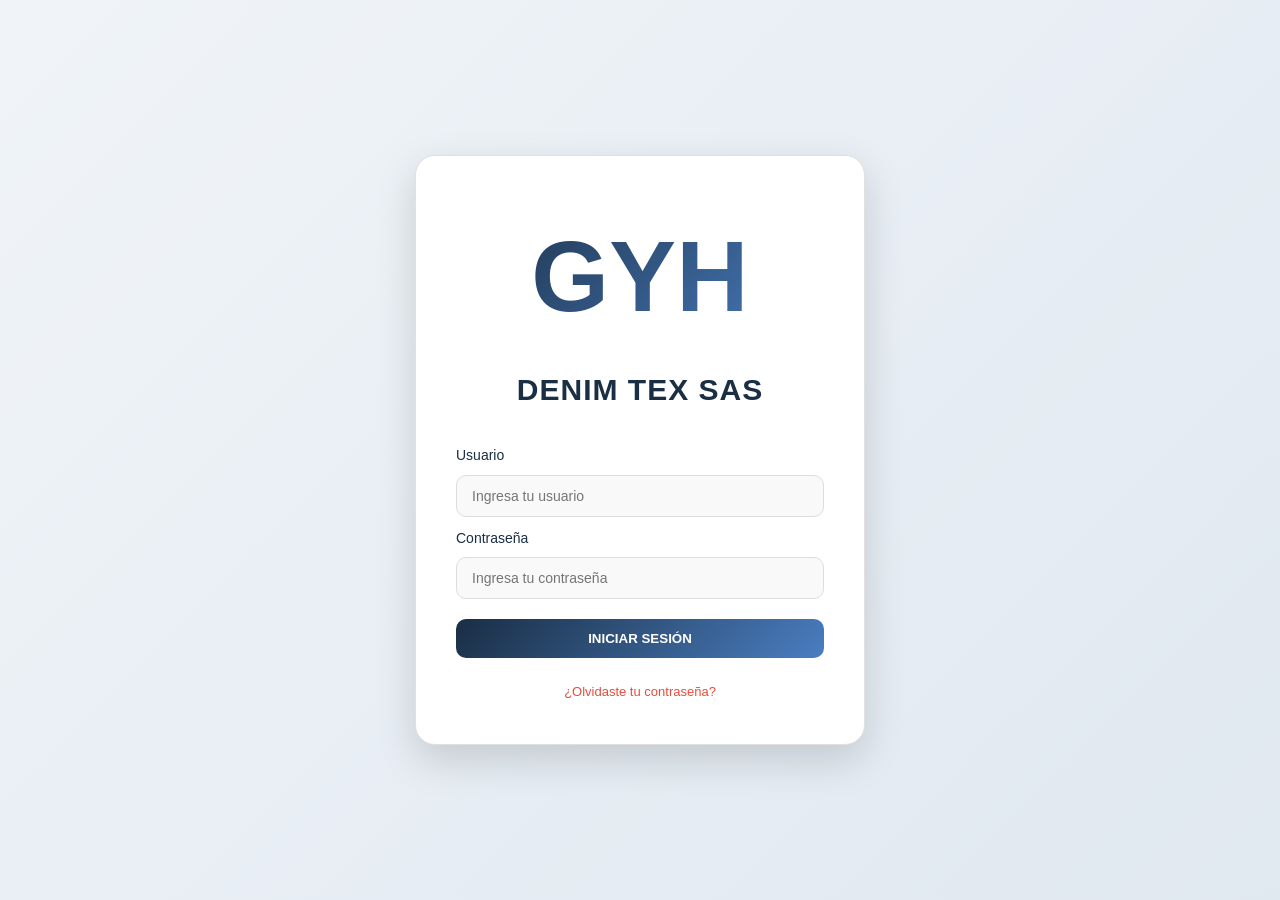
<file: sostenibilidad.html>
<!DOCTYPE html>
<html lang="es">
<head>
    <meta charset="UTF-8">
    <meta name="viewport" content="width=device-width, initial-scale=1.0">
    <title>Sostenibilidad - TINTEX 5.0</title>
    <link rel="stylesheet" href="styles.css">
    <link rel="stylesheet" href="vendor/fontawesome/css/all.min.css">
    <script src="vendor/chart.umd.min.js"></script>
</head>
<body>
    <div class="container">
        <header class="header">
            <div class="logo">GYH</div>
            <div class="menu-toggle"><i class="fas fa-bars"></i></div>
            <div class="user-profile">
                <span id="loggedInUser"></span>
                <a href="#" class="logout" id="logoutBtn">Cerrar sesión</a>
            </div>
        </header>
        <nav class="nav">
            <ul>
                <li><a href="dashboard.html">Inventario</a></li>
                <li><a href="procesos.html">Prototipos</a></li>
                <li><a href="lotes.html">Lotes</a></li>
                <li><a href="sostenibilidad.html" class="eco active"><i class="fas fa-leaf"></i> Sostenibilidad</a></li>
                <li><a href="optimizador.html" class="eco"><i class="fas fa-flask"></i> Optimizador</a></li>
                <li><a href="reportes.html">Reportes</a></li>
                <li><a href="proveedores.html">Proveedores</a></li>
            </ul>
        </nav>
        <main class="content">
            <div class="eco-banner">
                <div class="lf"><i class="fas fa-leaf"></i></div>
                <div>
                    <h2>Panel de Sostenibilidad — Control Digital de Químicos</h2>
                    <p>Indicadores ambientales del proceso de manufactura de denim</p>
                </div>
            </div>
            <div class="kpi-grid" id="kpiGrid"></div>

            <div style="display:grid;grid-template-columns:1.3fr 1fr;gap:14px;margin-bottom:14px">
                <div class="eco-card" style="margin-bottom:0"><h4>Consumo de químicos por lote (kg)</h4><canvas id="consumoChart" height="120"></canvas></div>
                <div class="eco-card" style="margin-bottom:0"><h4>Peligrosos vs. seguros</h4><canvas id="donutChart" height="120"></canvas></div>
            </div>
            <div style="display:grid;grid-template-columns:1fr 1fr;gap:14px;margin-bottom:14px">
                <div class="eco-card" style="margin-bottom:0"><h4>Top 5 químicos por consumo (kg)</h4><canvas id="topChart" height="140"></canvas></div>
                <div class="eco-card" style="margin-bottom:0"><h4>Alertas activas</h4><div id="alertasBox"></div></div>
            </div>

            <div class="eco-card" style="display:flex;justify-content:flex-end;padding:10px 18px">
                <a href="factores.html" class="add-btn" style="text-decoration:none"><i class="fas fa-cog"></i> Coeficientes ambientales</a>
            </div>
            <div class="eco-card">
                <h4>Reabastecimiento sugerido (predicción de consumo)</h4>
                <table class="eco-table">
                    <thead><tr><th>Producto</th><th>Stock actual</th><th>Consumo proyectado</th><th>Confianza</th><th>Acción</th></tr></thead>
                    <tbody id="prediccionBody"></tbody>
                </table>
                <p class="eco-note">Proyección por suavizado exponencial sobre el historial de salidas; mejora al acumular datos.</p>
            </div>
        </main>
    </div>
    <script src="script.js"></script>
    <script src="sostenibilidad.js"></script>
</body>
</html>
</file>
<file: styles.css>
/* Reset y configuraciones generales */
* {
    margin: 0;
    padding: 0;
    box-sizing: border-box;
    font-family: 'Poppins', Arial, sans-serif;
}

body {
    background: linear-gradient(135deg, #f0f4f8, #e0e8f0);
    color: #1a2e44;
    line-height: 1.6;
    overflow-x: hidden;
    -webkit-font-smoothing: antialiased;
    -moz-osx-font-smoothing: grayscale;
}

/* Estilos para la página de inicio de sesión */
.login-wrapper {
    width: 100%;
    height: 100vh;
    display: flex;
    justify-content: center;
    align-items: center;
    background: linear-gradient(135deg, #f0f4f8, #e0e8f0);
}

.login-card {
    background: white;
    padding: 40px;
    border-radius: 20px;
    box-shadow: 0 15px 40px rgba(0, 0, 0, 0.15);
    width: 100%;
    max-width: 450px;
    text-align: center;
    border: 1px solid #e0e0e0;
    animation: fadeIn 0.5s ease-in-out;
}

@keyframes fadeIn {
    from { opacity: 0; transform: translateY(-20px); }
    to { opacity: 1; transform: translateY(0); }
}

.logo h1 {
    font-size: 100px;
    font-weight: 900;
    background: linear-gradient(135deg, #1a2e44, #4a7ec1);
    -webkit-background-clip: text;
    background-clip: text;
    color: transparent;
    margin-bottom: 10px;
    letter-spacing: 0.2px;
}

h2 {
    font-size: 30px;
    font-weight: 600;
    color: #1a2e44;
    margin-bottom: 30px;
    text-transform: uppercase;
    letter-spacing: 1px;
}

.form-group {
    margin-bottom: 25px;
    text-align: left;
}

.form-group label {
    display: block;
    font-size: 14px;
    font-weight: 500;
    color: #1a2e44;
    margin-bottom: 8px;
}

.form-group input,
.form-group select {
    width: 100%;
    padding: 12px 15px;
    border: 1px solid #ddd;
    border-radius: 10px;
    font-size: 14px;
    transition: all 0.3s ease;
    background: #f9f9f9;
    outline: none;
}

.form-group input:focus,
.form-group select:focus {
    border-color: #4a7ec1;
    background: white;
    box-shadow: 0 0 10px rgba(74, 126, 193, 0.2);
}

button#loginBtn {
    background: linear-gradient(135deg, #1a2e44, #4a7ec1);
    color: white;
    padding: 12px 25px;
    border: none;
    border-radius: 10px;
    font-weight: 600;
    cursor: pointer;
    width: 100%;
    transition: all 0.3s ease;
    margin-top: 10px;
    text-transform: uppercase;
}

button#loginBtn:hover:not(:disabled) {
    background: linear-gradient(135deg, #4a7ec1, #1a2e44);
    transform: translateY(-2px);
    box-shadow: 0 5px 15px rgba(0, 0, 0, 0.2);
}

button#loginBtn:disabled {
    background: #cccccc;
    cursor: not-allowed;
    transform: none;
    box-shadow: none;
}

.forgot-password {
    margin-top: 20px;
    text-align: center;
}

.forgot-password a {
    color: #e74c3c;
    text-decoration: none;
    font-size: 13px;
    font-weight: 500;
    transition: color 0.3s ease;
}

.forgot-password a:hover {
    color: #c0392b;
    text-decoration: underline;
}

/* Modal de cambio de contraseña */
#passwordModal {
    position: fixed;
    top: 0;
    left: 0;
    width: 100%;
    height: 100%;
    background: rgba(0, 0, 0, 0.7);
    display: none;
    justify-content: center;
    align-items: center;
    z-index: 1000;
}

#passwordModal .modal-content {
    background: white;
    padding: 30px;
    border-radius: 15px;
    width: 90%;
    max-width: 450px;
    box-shadow: 0 10px 30px rgba(0, 0, 0, 0.3);
    animation: slideIn 0.3s ease;
    max-height: 90vh;
    overflow-y: auto;
}

@keyframes slideIn {
    from { opacity: 0; transform: scale(0.95); }
    to { opacity: 1; transform: scale(1); }
}

#passwordModal .modal-content h3 {
    margin-bottom: 20px;
    font-size: 24px;
    font-weight: 600;
    color: #1a2e44;
    text-align: center;
    border-bottom: 2px solid #e0e8f0;
    padding-bottom: 10px;
}

.password-requirements {
    margin: 15px 0;
    padding: 10px;
    background-color: #f9f9f9;
    border-radius: 5px;
}

.password-requirements p {
    font-size: 14px;
    margin: 5px 0;
    display: flex;
    align-items: center;
    gap: 10px;
}

.password-requirements p::before {
    content: '✗';
    color: #e74c3c;
    font-weight: bold;
}

.password-requirements p.valid::before {
    content: '✓';
    color: #2ecc71;
}

.password-requirements p.invalid::before {
    content: '✗';
    color: #e74c3c;
}

.modal-buttons {
    display: flex;
    justify-content: space-between;
    gap: 10px;
    margin-top: 20px;
}

.submit-btn, .cancel-btn {
    flex: 1;
    padding: 12px;
    border: none;
    border-radius: 8px;
    font-weight: 600;
    cursor: pointer;
    transition: all 0.3s ease;
}

.submit-btn {
    background: linear-gradient(135deg, #1a2e44, #4a7ec1);
    color: white;
}

.submit-btn:hover {
    background: linear-gradient(135deg, #4a7ec1, #1a2e44);
    transform: translateY(-2px);
}

.cancel-btn {
    background: #e74c3c;
    color: white;
}

.cancel-btn:hover {
    background: #c0392b;
    transform: translateY(-2px);
}

/* Estilos para el dashboard */
.container {
    display: flex;
    flex-direction: column;
    min-height: 100vh;
    width: 100%;
    max-width: 1600px;
    margin: 0 auto;
    padding: 0 20px;
}

.header {
    background: linear-gradient(135deg, #1a2e44, #2e5a88);
    color: white;
    padding: 15px 40px;
    display: flex;
    justify-content: space-between;
    align-items: center;
    box-shadow: 0 6px 20px rgba(0, 0, 0, 0.2);
    position: sticky;
    top: 0;
    z-index: 1000;
    border-bottom-left-radius: 15px;
    border-bottom-right-radius: 15px;
    animation: slideDown 0.5s ease-in-out;
}

@keyframes slideDown {
    from { transform: translateY(-20px); opacity: 0; }
    to { transform: translateY(0); opacity: 1; }
}

.logo {
    font-size: 28px;
    font-weight: 700;
    letter-spacing: 2px;
    text-transform: uppercase;
}

.user-profile {
    display: flex;
    align-items: center;
    gap: 20px;
}

.user-profile span {
    font-size: 16px;
    font-weight: 600;
    color: #fff;
}

.logout {
    color: #ffffff;
    text-decoration: none;
    font-size: 14px;
    font-weight: 500;
    transition: color 0.3s ease;
    padding: 8px 15px;
    border: 1px solid #ffffff;
    border-radius: 8px;
}

.logout:hover {
    color: #ffffff;
    background: #e74c3c;
    border-color: #c0392b;
}

.nav {
    display: flex;
    align-items: center;
    margin: 6px 0 20px;
    border-bottom: 1px solid #e6ecf3;
}

.nav ul {
    list-style: none;
    display: flex;
    gap: 2px;
    flex-wrap: wrap;
    margin: 0;
    padding: 0;
}

.nav ul li {
    margin: 0;
}

.nav ul li a {
    color: #5a6b7e;
    padding: 10px 16px;
    text-decoration: none;
    font-weight: 500;
    font-size: 14px;
    background: transparent;
    box-shadow: none;
    border-radius: 8px 8px 0 0;
    border-bottom: 2px solid transparent;
    transition: color 0.2s ease, background 0.2s ease, border-color 0.2s ease;
    display: block;
}

.nav ul li a:hover {
    color: #1a2e44;
    background: #f3f6fa;
}

.nav ul li a.active {
    color: #1a2e44;
    font-weight: 600;
    border-bottom: 2px solid #4a7ec1;
}

.button-container {
    display: flex;
    gap: 15px;
    margin: 20px 0;
}

.button-group {
    display: flex;
    gap: 15px;
    align-items: center;
}

/* Estilo para botones tipo navegación (Agregar Tipo y Filtrar) */
.nav-btn {
    display: inline-block;
    padding: 12px 25px;
    background: #fff;
    color: #1a2e44;
    border-radius: 10px;
    font-size: 14px;
    font-weight: 600;
    border: none;
    cursor: pointer;
    transition: all 0.3s ease;
    text-align: center;
    box-shadow: 0 4px 12px rgba(0, 0, 0, 0.1);
    text-transform: uppercase;
}

.nav-btn:hover {
    background: #4a7ec1;
    color: white;
    transform: translateY(-2px);
    box-shadow: 0 6px 20px rgba(0, 0, 0, 0.2);
}

.nav-btn i {
    margin-right: 5px;
}

/* Estilo unificado para botones de acción (Agregar Producto, Agregar Proveedor, etc.) */
.add-btn {
    background: linear-gradient(135deg, #1a2e44, #4a7ec1);
    color: white;
    padding: 12px 25px;
    border: none;
    border-radius: 10px;
    font-size: 14px;
    font-weight: 600;
    cursor: pointer;
    transition: all 0.3s ease;
    box-shadow: 0 4px 12px rgba(0, 0, 0, 0.1);
    text-transform: uppercase;
}

.add-btn:hover {
    background: linear-gradient(135deg, #4a7ec1, #1a2e44);
    transform: translateY(-2px);
    box-shadow: 0 6px 20px rgba(0, 0, 0, 0.2);
}

/* Estilo base para botones de acción (Generar Reporte y Agregar Proveedor) */
.action-btn {
    padding: 12px 25px;
    border: none;
    border-radius: 10px;
    font-size: 14px;
    font-weight: 600;
    cursor: pointer;
    transition: all 0.3s ease;
    box-shadow: 0 4px 12px rgba(0, 0, 0, 0.1);
    text-transform: uppercase;
}

/* Estilo para el botón Generar Reporte */
.generate-btn {
    background: linear-gradient(135deg, #28a745, #4ed171);
    color: white;
}

.generate-btn:hover {
    background: linear-gradient(135deg, #4ed171, #28a745);
    transform: translateY(-2px);
    box-shadow: 0 6px 20px rgba(0, 0, 0, 0.2);
}

.menu-toggle {
    display: none;
    background: linear-gradient(135deg, #1a2e44, #4a7ec1);
    color: #fff;
    border: none;
    padding: 10px 15px;
    cursor: pointer;
    font-size: 18px;
    border-radius: 8px;
    transition: all 0.3s ease;
}

.menu-toggle:hover {
    background: linear-gradient(135deg, #4a7ec1, #1a2e44);
    transform: translateY(-2px);
    box-shadow: 0 4px 15px rgba(0, 0, 0, 0.2);
}

.content {
    flex: 1;
    padding: 40px;
    width: 100%;
    box-sizing: border-box;
}

/* Estilo para el grid genérico (usado en inventario y proveedores) */
.inventory-grid {
    display: grid;
    grid-template-columns: repeat(4, minmax(280px, 1fr));
    gap: 40px;
    padding: 20px 0;
    width: 100%;
    animation: fadeInUp 0.5s ease-in-out;
}

@keyframes fadeInUp {
    from { opacity: 0; transform: translateY(20px); }
    to { opacity: 1; transform: translateY(0); }
}

.inventory-item {
    background: #ffffff;
    border-radius: 15px;
    padding: 25px;
    box-shadow: 0 8px 25px rgba(0, 0, 0, 0.1);
    transition: all 0.3s ease;
    border-left: 6px solid #2ecc71;
    overflow: hidden;
    height: 100%;
    display: flex;
    flex-direction: column;
    justify-content: space-between;
    text-align: left;
    background: linear-gradient(135deg, #ffffff, #f0f8f4);
}

.inventory-item:hover {
    transform: translateY(-5px);
    box-shadow: 0 12px 35px rgba(0, 0, 0, 0.2);
}

.inventory-item h3 {
    font-size: 18px;
    font-weight: 600;
    color: #1a2e44;
    margin-bottom: 15px;
    text-transform: uppercase;
    word-wrap: break-word;
}

.inventory-item p {
    font-size: 14px;
    color: #2c3e50;
    margin: 8px 0;
    line-height: 1.5;
}

.edit-btn, .edit-proveedor-btn {
    background: linear-gradient(135deg, #3498db, #2980b9);
    color: white;
    padding: 10px 20px;
    border: none;
    border-radius: 8px;
    font-weight: 500;
    cursor: pointer;
    transition: all 0.3s ease;
    margin-top: 15px;
    align-self: flex-start;
    width: fit-content;
    text-transform: uppercase;
}

.edit-btn:hover, .edit-proveedor-btn:hover {
    background: linear-gradient(135deg, #2980b9, #1a5276);
    transform: translateY(-2px);
    box-shadow: 0 4px 15px rgba(0, 0, 0, 0.2);
}

/* Estilos para alertas de vencimiento */
.inventory-item.expire-soon {
    border-left: 6px solid #e74c3c;
    background: linear-gradient(135deg, #ffe6e6, #fff0f0);
}

.inventory-item.expire-warning {
    border-left: 6px solid #f1c40f;
    background: linear-gradient(135deg, #fff9e6, #fffcf0);
}

.inventory-item.expire-safe {
    border-left: 6px solid #2ecc71;
    background: linear-gradient(135deg, #e6ffed, #f0f8f4);
}

/* Checklist */
#checklist-section .inventory-item {
    display: flex;
    justify-content: space-between;
    align-items: flex-start;
    padding: 25px;
    gap: 20px;
    box-shadow: 0 8px 25px rgba(0, 0, 0, 0.1);
    transition: all 0.3s ease;
}

#checklist-section .inventory-item:hover {
    transform: translateY(-5px);
    box-shadow: 0 12px 35px rgba(0, 0, 0, 0.2);
}

#checklist-section {
    margin-top: 50px;
}

#checklist-section h2 {
    font-size: 24px;
    font-weight: 600;
    color: #1a2e44;
    margin-bottom: 20px;
    text-align: center;
    text-transform: uppercase;
    letter-spacing: 1px;
}

#checklist-section .inventory-item input:focus {
    border-color: #4a7ec1;
    box-shadow: 0 0 8px rgba(74, 126, 193, 0.3);
}

/* Estilo para el input de notas en el checklist */
.notes-input {
    width: 100%;
    max-width: 200px;
    padding: 10px;
    border: 1px solid #ddd;
    border-radius: 8px;
    font-size: 14px;
    transition: all 0.3s ease;
    background: #f9f9f9;
    outline: none;
}

.notes-input:focus {
    border-color: #4a7ec1;
    background: white;
    box-shadow: 0 0 8px rgba(74, 126, 193, 0.3);
}

/* Estilo específico para el botón Verificar */
.verify-btn {
    background: linear-gradient(135deg, #2ecc71, #27ae60);
    color: white;
    padding: 10px 20px;
    border: none;
    border-radius: 8px;
    font-weight: 500;
    cursor: pointer;
    transition: all 0.3s ease;
    margin-top: 10px;
    align-self: flex-end;
    width: 100%;
    max-width: 220px;
}

.verify-btn:hover {
    background: linear-gradient(135deg, #27ae60, #219653);
    transform: translateY(-2px);
    box-shadow: 0 4px 15px rgba(0, 0, 0, 0.2);
}

/* Estilo para el botón "Marcar como en mal estado" */
.bad-btn {
    background: linear-gradient(135deg, #e74c3c, #c0392b);
    color: white;
    padding: 10px 20px;
    border: none;
    border-radius: 8px;
    font-weight: 500;
    cursor: pointer;
    transition: all 0.3s ease;
    margin-top: 10px;
    align-self: flex-end;
    width: 100%;
    max-width: 220px;
}

.bad-btn:hover {
    background: linear-gradient(135deg, #c0392b, #a93226);
    transform: translateY(-2px);
    box-shadow: 0 4px 15px rgba(0, 0, 0, 0.2);
}

/* Modal genérico */
.modal-overlay {
    position: fixed;
    top: 0;
    left: 0;
    width: 100%;
    height: 100%;
    background: rgba(0, 0, 0, 0.7);
    z-index: 10000;
    display: none;
    justify-content: center;
    align-items: center;
    animation: fadeIn 0.3s ease;
}

.modal {
    background: #ffffff;
    padding: 30px;
    width: 500px;
    max-width: 90%;
    border-radius: 15px;
    box-shadow: 0 10px 30px rgba(0, 0, 0, 0.3);
    animation: slideIn 0.3s ease;
    max-height: 90vh;
    overflow-y: auto;
    display: flex;
    flex-direction: column;
}

.modal h2 {
    margin-bottom: 20px;
    font-size: 24px;
    font-weight: 600;
    color: #1a2e44;
    text-align: center;
    border-bottom: 2px solid #e0e8f0;
    padding-bottom: 10px;
}

.modal label {
    display: block;
    margin-bottom: 10px;
    font-weight: 500;
    color: #2c3e50;
}

.modal input,
.modal select {
    width: 100%;
    padding: 12px;
    margin-bottom: 15px;
    border: 1px solid #ccc;
    border-radius: 8px;
    font-size: 14px;
    transition: all 0.3s ease;
    background: #f9f9f9;
}

.modal input:focus,
.modal select:focus {
    border-color: #4a7ec1;
    outline: none;
    box-shadow: 0 0 8px rgba(74, 126, 193, 0.3);
}

.modal button {
    padding: 12px 25px;
    margin-right: 10px;
    border: none;
    border-radius: 8px;
    font-weight: 600;
    cursor: pointer;
    transition: all 0.3s ease;
    margin-top: auto;
}

#saveProductBtn, #saveLoteBtn, #applyFilterBtn, #saveProveedorBtn {
    background: linear-gradient(135deg, #1a2e44, #4a7ec1);
    color: white;
}

#saveProductBtn:hover, #saveLoteBtn:hover, #applyFilterBtn:hover, #saveProveedorBtn:hover {
    background: linear-gradient(135deg, #4a7ec1, #1a2e44);
    transform: translateY(-2px);
}

#closeModalBtn, #closeLoteModalBtn, #closeProveedorModalBtn {
    background: #e74c3c;
    color: white;
}

#closeModalBtn:hover, #closeLoteModalBtn:hover, #closeProveedorModalBtn:hover {
    background: #c0392b;
    transform: translateY(-2px);
}

/* Ocultar checklist para roles no bodegueros */
.hidden {
    display: none !important;
}

/* Estilos para la tabla de reportes */
.report-table {
    width: 100%;
    border-collapse: collapse;
    margin: 20px 0;
    font-size: 16px;
    box-shadow: 0 0 10px rgba(0, 0, 0, 0.1);
}

.report-table th,
.report-table td {
    padding: 12px 15px;
    text-align: left;
    border-bottom: 1px solid #ddd;
}

.report-table th {
    background-color: #2196F3;
    color: white;
    text-transform: uppercase;
}

.report-table tr:nth-child(even) {
    background-color: #f9f9f9;
}

.report-table tr:hover {
    background-color: #f1f1f1;
}

.report-total {
    margin-top: 10px;
    font-size: 18px;
    font-weight: bold;
    color: #333;
}

/* Estilo para el botón de exportación */
.export-btn {
    background-color: #4CAF50;
    color: white;
    padding: 10px 20px;
    border: none;
    border-radius: 8px;
    cursor: pointer;
    margin-top: 15px;
    transition: all 0.3s ease;
}

.export-btn:hover {
    background-color: #45a049;
    transform: translateY(-2px);
    box-shadow: 0 4px 15px rgba(0, 0, 0, 0.2);
}

/* Estilos para las migas de pan */
.breadcrumbs {
    margin-bottom: 15px;
    font-size: 14px;
    color: #555;
}

.breadcrumbs a {
    color: #0056b3;
    text-decoration: none;
}

.breadcrumbs a:hover {
    text-decoration: underline;
}

.breadcrumbs span {
    margin: 0 5px;
}

/* Nuevo contenedor para controles */
.controls-container {
    display: flex;
    justify-content: space-between;
    align-items: center;
    padding: 20px;
    background-color: #e0e8f0;
    margin-bottom: 20px;
    border-radius: 10px;
    gap: 10px;
}

.search-container {
    flex: 1;
    display: flex;
    align-items: center;
    position: relative;
}

.button-group {
    display: flex;
    gap: 10px;
}

#searchInput, #searchProveedor {
    padding: 10px;
    border: 1px solid #ccc;
    border-radius: 8px;
    font-size: 16px;
    width: 300px;
    transition: border-color 0.3s ease;
}

#searchInput:focus, #searchProveedor:focus {
    border-color: #1a2e44;
    outline: none;
}

#clearSearchBtn {
    background: #ff4d4d;
    color: white;
    border: none;
    padding: 8px;
    border-radius: 50%;
    cursor: pointer;
    transition: background 0.3s ease;
}

#clearSearchBtn:hover {
    background: #e63939;
}

/* Estilos para el contenedor de etapas */
.etapa-row {
    border: 1px solid #ddd;
    padding: 15px;
    margin-bottom: 10px;
    border-radius: 5px;
    background-color: #f9f9f9;
    display: flex;
    flex-wrap: wrap;
    gap: 10px;
    align-items: center;
}

.etapa-row label {
    display: block;
    margin-bottom: 5px;
    font-weight: bold;
}

.etapa-row input,
.etapa-row select {
    width: 100%;
    padding: 8px;
    margin-bottom: 10px;
    border: 1px solid #ccc;
    border-radius: 4px;
    flex: 1;
    min-width: 150px;
}

.etapa-row .remove-etapa-btn {
    background-color: #dc3545;
    color: white;
    border: none;
    padding: 5px 10px;
    border-radius: 4px;
    cursor: pointer;
}

.etapa-row .remove-etapa-btn:hover {
    background-color: #c82333;
}

/* Estilos para la sección de productos seleccionados */
.etapa-row .product-selection {
    width: 100%;
    display: flex;
    flex-wrap: wrap;
    gap: 10px;
    align-items: center;
}

.etapa-row .selected-products {
    margin-top: 10px;
    padding: 10px;
    border: 1px solid #ddd;
    border-radius: 4px;
    background-color: #fff;
    width: 100%;
}

.etapa-row .selected-products p {
    margin: 5px 0;
    background-color: #e0e0e0;
    padding: 5px 10px;
    border-radius: 5px;
    display: inline-flex;
    align-items: center;
    gap: 10px;
}

.etapa-row .selected-products .remove-product-btn {
    background-color: #dc3545;
    color: white;
    border: none;
    padding: 2px 8px;
    border-radius: 4px;
    cursor: pointer;
}

.etapa-row .selected-products .remove-product-btn:hover {
    background-color: #c82333;
}

.etapa-row .add-product-btn {
    background-color: #3498db;
    color: white;
    padding: 5px 10px;
    border: none;
    border-radius: 4px;
    cursor: pointer;
}

.etapa-row .add-product-btn:hover {
    background-color: #2980b9;
}

/* Estilo para el botón de agregar etapa */
.add-etapa-btn {
    background-color: #28a745;
    color: white;
    padding: 10px 20px;
    border: none;
    border-radius: 5px;
    cursor: pointer;
    margin: 10px 0;
    transition: all 0.3s ease;
}

.add-etapa-btn:hover {
    background-color: #218838;
    transform: translateY(-2px);
    box-shadow: 0 4px 15px rgba(0, 0, 0, 0.2);
}

/* Línea de tiempo para las etapas */
.timeline {
    position: relative;
    padding-left: 30px;
    border-left: 2px solid #ddd;
    margin-top: 10px;
}

.timeline-dot {
    position: absolute;
    left: -8px;
    top: 5px;
    width: 12px;
    height: 12px;
    border-radius: 50%;
    background-color: #ddd;
}

.timeline-dot.pendiente {
    background-color: #f1c40f;
}

.timeline-dot.en-progreso {
    background-color: #3498db;
}

.timeline-dot.pausado {
    background-color: #e67e22;
}

.timeline-dot.completado {
    background-color: #2ecc71;
}

.timeline-content {
    margin-bottom: 20px;
    padding: 10px;
    background: #f9f9f9;
    border-radius: 5px;
    position: relative;
}

.etapa-buttons {
    margin-top: 5px;
    display: flex;
    gap: 10px;
}

.start-btn, .pause-btn, .complete-btn {
    margin: 5px;
    padding: 5px 10px;
    border: none;
    border-radius: 5px;
    cursor: pointer;
    color: white;
}

.start-btn {
    background-color: #4CAF50;
}

.start-btn:hover {
    background-color: #45a049;
}

.pause-btn {
    background-color: #FFC107;
}

.pause-btn:hover {
    background-color: #e6b800;
}

.complete-btn {
    background-color: #2196F3;
}

.complete-btn:hover {
    background-color: #1e88e5;
}

.timer {
    font-size: 12px;
    color: #666;
    margin-left: 5px;
    font-weight: bold;
}

.timer-container {
    display: flex;
    align-items: center;
    gap: 10px;
}

progress {
    height: 15px;
    border-radius: 5px;
    background: #f0f0f0;
    width: 100%;
}

progress::-webkit-progress-bar {
    background-color: #f0f0f0;
    border-radius: 5px;
}

progress::-webkit-progress-value {
    background-color: #2ecc71;
    border-radius: 5px;
}

progress::-moz-progress-bar {
    background-color: #2ecc71;
    border-radius: 5px;
}

.error-message {
    background: #ffe6e6;
    color: #e74c3c;
    padding: 15px;
    border-radius: 8px;
    margin-bottom: 20px;
    border-left: 6px solid #e74c3c;
}

/* Indicador de carga */
#loading {
    display: none;
    position: fixed;
    top: 50%;
    left: 50%;
    transform: translate(-50%, -50%);
    font-size: 20px;
    color: #3498db;
    z-index: 2000;
    text-align: center;
}

#loading::after {
    content: '';
    display: inline-block;
    width: 20px;
    height: 20px;
    border: 3px solid #3498db;
    border-top: 3px solid transparent;
    border-radius: 50%;
    animation: spin 1s linear infinite;
    margin-left: 10px;
}

@keyframes spin {
    to { transform: rotate(360deg); }
}

/* Ajustes para el menú desplegable en pantallas pequeñas */
.nav.active {
    display: flex !important;
    flex-direction: column;
    position: absolute;
    top: 100%;
    left: 0;
    width: 100%;
    background-color: #fff;
    border-radius: 0 0 15px 15px;
    box-shadow: 0 6px 20px rgba(0, 0, 0, 0.2);
    z-index: 999;
    padding: 10px 0;
    animation: slideDown 0.3s ease-in-out;
}

.nav.active ul {
    flex-direction: column;
    gap: 0;
    width: 100%;
    list-style: none;
    margin: 0;
    padding: 0;
}

.nav.active ul li {
    width: 100%;
    margin: 0;
}

.nav.active ul li a {
    display: block !important;
    width: 100%;
    padding: 12px 20px;
    text-align: left;
    background-color: #fff !important;
    border-left: 6px solid #2ecc71 !important;
    color: #1a2e44 !important;
    font-size: 16px !important;
    font-weight: 500 !important;
    text-decoration: none !important;
    text-transform: uppercase !important;
    transition: all 0.3s ease !important;
    box-shadow: none !important;
    margin: 5px 0 !important;
    border-radius: 0 !important;
    outline: none !important;
}

.nav.active ul li a:hover,
.nav.active ul li a.active {
    background: linear-gradient(135deg, #1a2e44, #4a7ec1) !important;
    color: #fff !important;
    transform: translateY(-2px);
    box-shadow: 0 4px 15px rgba(0, 0, 0, 0.2) !important;
    border-left: 6px solid #1a2e44 !important;
}

.nav.active ul li:last-child a {
    border-radius: 0 0 15px 15px !important;
}

.form-group {
    margin: 10px 0;
}

.form-group input[type="checkbox"] {
    margin-right: 5px;
    vertical-align: middle;
}

.form-group label {
    margin-right: 15px;
    font-size: 14px;
}

.stage-row {
    border: 1px solid #ddd;
    padding: 15px;
    margin-bottom: 10px;
    border-radius: 5px;
    background-color: #f9f9f9;
    display: flex;
    flex-wrap: wrap;
    gap: 10px;
    align-items: center;
}

.stage-row label {
    font-weight: bold;
}

.stage-row select,
.stage-row input {
    width: 100%;
    padding: 8px;
    margin-bottom: 10px;
    border: 1px solid #ccc;
    border-radius: 4px;
    flex: 1;
    min-width: 150px;
}

.stage-row .remove-stage-btn {
    background-color: #dc3545;
    color: white;
    border: none;
    padding: 5px 10px;
    border-radius: 4px;
    cursor: pointer;
}

.stage-row .remove-stage-btn:hover {
    background-color: #c82333;
}

.etapa-progress {
    margin-top: 10px;
    padding: 10px;
    background: #f9f9f9;
    border-radius: 5px;
}

.etapa-progress h4 {
    font-size: 16px;
    font-weight: 600;
    color: #1a2e44;
    margin-bottom: 10px;
}

.etapa-progress ul {
    list-style: none;
    padding: 0;
}

.etapa-progress li {
    font-size: 14px;
    color: #2c3e50;
    margin-bottom: 8px;
    line-height: 1.5;
}

.etapa-progress li strong {
    color: #1a2e44;
}

/* Estilos específicos para reportes.html */

/* Contenedor de secciones */
section {
    margin-bottom: 40px;
    background: #ffffff;
    border-radius: 15px;
    padding: 25px;
    box-shadow: 0 8px 25px rgba(0, 0, 0, 0.1);
    border-left: 6px solid #2ecc71;
    transition: all 0.3s ease;
}

section:hover {
    transform: translateY(-5px);
    box-shadow: 0 12px 35px rgba(0, 0, 0, 0.2);
}

/* Estilo para párrafos con datos */
section p {
    font-size: 14px;
    color: #2c3e50;
    margin: 10px 0;
    line-height: 1.5;
}

section p strong {
    color: #1a2e44;
    font-weight: 600;
}

/* Ajuste para gráficos */
canvas {
    max-width: 100%;
    margin: 20px 0;
    border-radius: 8px;
    background: #f9f9f9;
    padding: 10px;
    box-shadow: 0 4px 12px rgba(0, 0, 0, 0.1);
}

/* Animación para las secciones */
section {
    animation: fadeInUp 0.5s ease-in-out;
}

/* Estilos para el Reporte Avanzado */
.report-header {
    text-align: center;
    margin-bottom: 40px;
    padding: 20px;
    background: linear-gradient(135deg, #1a2e44, #4a7ec1);
    color: white;
    border-radius: 15px;
    box-shadow: 0 8px 25px rgba(0, 0, 0, 0.2);
}

.report-header h1 {
    font-size: 36px;
    font-weight: 700;
    margin-bottom: 10px;
}

.report-header p {
    font-size: 16px;
    margin: 5px 0;
}

.report-section {
    margin-bottom: 50px;
    padding: 30px;
    background: #ffffff;
    border-radius: 15px;
    box-shadow: 0 8px 25px rgba(0, 0, 0, 0.1);
    border-left: 6px solid #2ecc71;
    transition: all 0.3s ease;
}

.report-section:hover {
    transform: translateY(-5px);
    box-shadow: 0 12px 35px rgba(0, 0, 0, 0.2);
}

.report-section h2 {
    font-size: 28px;
    font-weight: 600;
    color: #1a2e44;
    margin-bottom: 20px;
    border-bottom: 2px solid #e0e8f0;
    padding-bottom: 10px;
}

.report-section h3 {
    font-size: 20px;
    font-weight: 600;
    color: #2c3e50;
    margin: 20px 0 10px;
}

.summary-cards {
    display: grid;
    grid-template-columns: repeat(auto-fit, minmax(200px, 1fr));
    gap: 20px;
    margin-bottom: 30px;
}

.summary-card {
    background: linear-gradient(135deg, #f0f4f8, #e0e8f0);
    padding: 20px;
    border-radius: 10px;
    text-align: center;
    box-shadow: 0 4px 15px rgba(0, 0, 0, 0.1);
    transition: all 0.3s ease;
}

.summary-card:hover {
    transform: translateY(-3px);
    box-shadow: 0 6px 20px rgba(0, 0, 0, 0.15);
}

.summary-card h3 {
    font-size: 16px;
    font-weight: 500;
    color: #1a2e44;
    margin-bottom: 10px;
}

.summary-card p {
    font-size: 24px;
    font-weight: 700;
    color: #2ecc71;
}

.chart-container {
    margin: 30px 0;
    padding: 20px;
    background: #f9f9f9;
    border-radius: 10px;
    box-shadow: 0 4px 12px rgba(0, 0, 0, 0.1);
}

.chart-container h3 {
    font-size: 18px;
    font-weight: 600;
    color: #1a2e44;
    margin-bottom: 15px;
}

.filter-group {
    display: flex;
    align-items: center;
    gap: 10px;
}

.filter-group label {
    font-weight: 500;
    color: #1a2e44;
}

.filter-group input[type="date"] {
    padding: 8px;
    border: 1px solid #ddd;
    border-radius: 8px;
    font-size: 14px;
    transition: all 0.3s ease;
}

.filter-group input[type="date"]:focus {
    border-color: #4a7ec1;
    box-shadow: 0 0 8px rgba(74, 126, 193, 0.3);
}

.filter-group span {
    font-size: 16px;
    color: #1a2e44;
}

.export-feedback {
    position: fixed;
    top: 20px;
    right: 20px;
    padding: 10px 20px;
    border-radius: 5px;
    color: white;
    z-index: 1000;
    box-shadow: 0 2px 5px rgba(0, 0, 0, 0.2);
    animation: fadeInOut 3s ease-in-out;
}

.export-feedback.info {
    background-color: #4CAF50; /* Verde para éxito */
}

.export-feedback.error {
    background-color: #f44336; /* Rojo para error */
}

@keyframes fadeInOut {
    0% { opacity: 0; transform: translateY(-10px); }
    10% { opacity: 1; transform: translateY(0); }
    90% { opacity: 1; transform: translateY(0); }
    100% { opacity: 0; transform: translateY(-10px); }
}

/* Estilos específicos para proveedores.html */
#proveedores-section {
    margin-bottom: 40px;
    background: transparent;
    box-shadow: none;
    border-left: none;
    border-radius: 0;
    padding: 0;
    transition: none;
}

#proveedores-section:hover {
    transform: none;
    box-shadow: none;
}

.section-header {
    display: flex;
    justify-content: space-between;
    align-items: center;
    margin-bottom: 30px;
    padding-bottom: 15px;
    border-bottom: 2px solid #e0e8f0;
}

.section-header h2 {
    font-size: 28px;
    font-weight: 600;
    color: #1a2e44;
    margin: 0;
}

.section-controls {
    display: flex;
    align-items: center;
    gap: 15px;
}

.search-bar {
    position: relative;
    background: #f9f9f9;
    border-radius: 8px;
    padding: 8px 15px;
    border: 1px solid #e0e8f0;
    transition: all 0.3s ease;
}

.search-bar:hover {
    border-color: #4a7ec1;
    box-shadow: 0 0 8px rgba(74, 126, 193, 0.2);
}

.search-bar input {
    border: none;
    background: transparent;
    padding: 8px;
    width: 250px;
    font-size: 14px;
    color: #1a2e44;
    outline: none;
}

.search-bar i {
    position: absolute;
    right: 15px;
    top: 50%;
    transform: translateY(-50%);
    color: #666;
}

/* Ajustar el grid de proveedores */
#proveedores-grid {
    display: grid;
    grid-template-columns: repeat(auto-fill, minmax(300px, 1fr));
    gap: 25px;
    padding: 20px 0;
    width: 100%;
    animation: fadeInUp 0.5s ease-in-out;
}

/* Estilo para las tarjetas de proveedores */
.proveedor-card {
    background: #ffffff;
    border-radius: 15px;
    padding: 25px;
    box-shadow: 0 8px 25px rgba(0, 0, 0, 0.1);
    transition: all 0.3s ease;
    border-left: 5px solid #4a7ec1;
    overflow: hidden;
    display: flex;
    flex-direction: column;
    text-align: left;
    background: linear-gradient(135deg, #ffffff, #f0f8f4);
    position: relative;
    min-height: 200px;
}

.proveedor-card:hover {
    transform: translateY(-5px);
    box-shadow: 0 12px 35px rgba(0, 0, 0, 0.2);
}

.proveedor-card h3 {
    font-size: 18px;
    font-weight: 600;
    color: #1a2e44;
    margin-bottom: 15px;
    text-transform: uppercase;
    word-wrap: break-word;
}

.proveedor-card p {
    font-size: 14px;
    color: #2c3e50;
    margin: 8px 0;
    line-height: 1.5;
    display: flex;
    align-items: center;
    gap: 10px;
}

.proveedor-card p i {
    color: #4a7ec1;
    width: 20px;
    text-align: center;
}

.card-actions {
    margin-top: auto;
    display: flex;
    gap: 10px;
    padding-top: 15px;
    border-top: 1px solid #e0e8f0;
}

.card-actions button {
    flex: 1;
    width: auto;
    min-width: 0;
    margin: 0;
    align-self: stretch;
    text-transform: none;
    padding: 9px 12px;
    border: none;
    border-radius: 8px;
    font-weight: 600;
    font-size: 13px;
    cursor: pointer;
    transition: all 0.2s ease;
    display: flex;
    align-items: center;
    justify-content: center;
    gap: 7px;
}

.card-actions .edit-btn {
    background: linear-gradient(135deg, #1a2e44, #4a7ec1);
    color: white;
}

.card-actions .edit-btn:hover {
    background: linear-gradient(135deg, #4a7ec1, #1a2e44);
    transform: translateY(-2px);
    box-shadow: 0 4px 12px rgba(26, 46, 68, 0.25);
}

.card-actions .delete-btn {
    background: #fdecea;
    color: #c0392b;
    border: 1px solid #f5c2bd;
    margin: 0;
}

.card-actions .delete-btn:hover {
    background: #c0392b;
    color: white;
    transform: translateY(-2px);
    box-shadow: 0 4px 12px rgba(192, 57, 43, 0.25);
}

/* Botón de agregar proveedor */
#addProveedorBtn {
    padding: 12px 24px;
    min-width: 180px;
    white-space: nowrap;
}

/* Estilos para el modal de proveedores */
#proveedorModalOverlay .modal {
    max-width: 500px;
    width: 90%;
}

#proveedorModalOverlay .form-group {
    margin-bottom: 20px;
}

#proveedorModalOverlay label {
    display: block;
    margin-bottom: 8px;
    font-weight: 500;
    color: #1a2e44;
}

#proveedorModalOverlay input {
    width: 100%;
    padding: 12px;
    border: 1px solid #e0e8f0;
    border-radius: 8px;
    font-size: 14px;
    transition: all 0.3s ease;
    background: #f9f9f9;
}

#proveedorModalOverlay input:focus {
    border-color: #4a7ec1;
    outline: none;
    box-shadow: 0 0 8px rgba(74, 126, 193, 0.3);
}

.modal-buttons {
    display: flex;
    gap: 15px;
    margin-top: 25px;
}

.modal-buttons button {
    flex: 1;
    padding: 12px;
    border: none;
    border-radius: 8px;
    font-weight: 600;
    cursor: pointer;
    transition: all 0.3s ease;
    text-transform: uppercase;
}

.modal-buttons .btn-primary {
    background: linear-gradient(135deg, #1a2e44, #4a7ec1);
    color: white;
}

.modal-buttons .btn-primary:hover {
    background: linear-gradient(135deg, #4a7ec1, #1a2e44);
    transform: translateY(-2px);
}

.modal-buttons .btn-secondary {
    background: #e74c3c;
    color: white;
}

.modal-buttons .btn-secondary:hover {
    background: #c0392b;
    transform: translateY(-2px);
}

@media (max-width: 768px) {
    .section-header {
        flex-direction: column;
        gap: 15px;
    }

    .section-controls {
        width: 100%;
        flex-direction: column;
    }

    .search-bar {
        width: 100%;
    }

    .search-bar input {
        width: 100%;
    }

    #proveedores-grid {
        grid-template-columns: 1fr;
    }

    .card-actions {
        flex-direction: row;
        gap: 10px;
    }

    .card-actions button {
        width: 50%;
        min-width: unset;
    }
}

/* Responsividad */
@media (max-width: 1400px) {
    .inventory-grid, #proveedores-grid {
        grid-template-columns: repeat(3, minmax(250px, 1fr));
    }
}

@media (min-width: 1600px) {
    .inventory-grid, #proveedores-grid {
        grid-template-columns: repeat(5, minmax(280px, 1fr));
    }
}

@media (max-width: 1000px) {
    .inventory-grid, #proveedores-grid {
        grid-template-columns: repeat(2, minmax(250px, 1fr));
    }

    .header {
        flex-direction: row;
        justify-content: space-between;
        align-items: center;
    }
    .user-profile,
    .button-container {
        margin-top: 10px;
    }
    .menu-toggle {
        display: block;
    }
    .nav {
        display: none;
        position: absolute;
        width: 100%;
        flex-direction: column;
        align-items: center;
        top: 100%;
        left: 0;
    }
    .nav.active {
        display: flex !important;
    }
    .nav ul {
        flex-direction: column;
        gap: 10px;
    }
    .section-header {
        flex-direction: column;
        gap: 15px;
    }
    .section-controls {
        flex-direction: column;
        width: 100%;
    }
    #searchProveedor {
        width: 100%;
    }
}

@media (max-width: 600px) {
    .inventory-grid, #proveedores-grid {
        grid-template-columns: 1fr;
    }
    .login-card {
        padding: 25px;
        margin: 10px;
    }
    .logo h1 {
        font-size: 70px;
    }
    h2 {
        font-size: 22px;
    }
    .form-group {
        margin-bottom: 20px;
    }
    .inventory-item h3, .proveedor-card h3 {
        font-size: 16px;
    }
    .inventory-item p, .proveedor-card p {
        font-size: 12px;
    }
    .edit-btn, .edit-proveedor-btn, .card-actions button {
        padding: 8px 15px;
        font-size: 12px;
    }
    .modal {
        padding: 20px;
        width: 90%;
        max-height: 85vh;
    }
    .controls-container {
        flex-direction: column;
        gap: 10px;
    }
    #searchInput, #searchProveedor {
        width: 100%;
    }
    .etapa-row {
        flex-direction: column;
        align-items: stretch;
    }
    .etapa-row input, .etapa-row select {
        width: 100%;
    }
}

/* ===== TINTEX 5.0 — acento verde de sostenibilidad ===== */
.nav a.eco { color: #0b7a4f; }
.nav a.eco.active { color: #0b7a4f; border-bottom: 2px solid #1f9d6b; }
.nav a.eco i { margin-right: 5px; }

.eco-banner {
    display: flex; align-items: center; gap: 12px;
    background: linear-gradient(135deg, #0b7a4f, #1f9d6b); color: #fff;
    padding: 14px 20px; border-radius: 14px; margin-bottom: 18px;
    box-shadow: 0 8px 22px rgba(11,122,79,.22);
}
.eco-banner .lf { width: 38px; height: 38px; border-radius: 10px;
    background: rgba(255,255,255,.18); display: flex; align-items: center;
    justify-content: center; font-size: 20px; }
.eco-banner h2 { margin: 0; font-size: 1.05rem; color: #fff; }
.eco-banner p { margin: 0; font-size: .8rem; opacity: .9; }

.kpi-grid { display: grid; grid-template-columns: repeat(auto-fit, minmax(180px,1fr)); gap: 14px; margin-bottom: 16px; }
.kpi-card { background: #fff; border: 1px solid #e6ecf3; border-top: 3px solid #1f9d6b;
    border-radius: 14px; padding: 16px; box-shadow: 0 6px 18px rgba(26,46,68,.06); }
.kpi-card h3 { font-size: .7rem; text-transform: uppercase; letter-spacing: .5px; color: #8195a9; margin: 0 0 6px; }
.kpi-card .val { font-size: 1.5rem; font-weight: 800; color: #1a2e44; }
.kpi-card .sub { font-size: .72rem; margin-top: 6px; color: #8195a9; }

.eco-card { background: #fff; border: 1px solid #e6ecf3; border-radius: 14px;
    padding: 18px; box-shadow: 0 6px 18px rgba(26,46,68,.06); margin-bottom: 14px; }
.eco-card h4 { margin: 0 0 14px; font-size: .95rem; color: #1a2e44; }

.badge-estado { font-size: .68rem; padding: 3px 10px; border-radius: 999px; font-weight: 600; }
.badge-optimo { background: #e7f6ef; color: #0b7a4f; }
.badge-sobredosis { background: #fdecea; color: #c0392b; }
.badge-leve { background: #fff4e5; color: #9a5b00; }
.badge-sinref { background: #eef2f7; color: #6b8a7e; }

.eco-table { width: 100%; border-collapse: collapse; font-size: .85rem; }
.eco-table th { text-align: left; color: #8195a9; font-size: .68rem; text-transform: uppercase;
    padding: 8px 10px; border-bottom: 2px solid #eef2f7; }
.eco-table td { padding: 10px; border-bottom: 1px solid #f1f4f8; }
.eco-note { font-size: .68rem; color: #9bb3a9; font-style: italic; margin-top: 8px; }

/* ===== Prototipos ===== */
#prototypes-table {
    grid-template-columns: repeat(auto-fill, minmax(340px, 1fr));
}
.proto-card {
    background: #fff;
    border: 1px solid #e6ecf3;
    border-left: 5px solid #4a7ec1;
    border-radius: 14px;
    padding: 18px;
    box-shadow: 0 6px 18px rgba(26,46,68,.06);
    display: flex;
    flex-direction: column;
    gap: 8px;
    text-align: left;
    transition: all .2s ease;
}
.proto-card:hover { transform: translateY(-3px); box-shadow: 0 12px 28px rgba(26,46,68,.12); }
.proto-head { display: flex; align-items: center; justify-content: space-between; gap: 10px; }
.proto-head h3 { margin: 0; font-size: 1.05rem; color: #1a2e44; }
.proto-meta { display: flex; flex-wrap: wrap; gap: 12px; align-items: center; font-size: .8rem; color: #6b8a7e; }
.proto-meta i { color: #4a7ec1; margin-right: 4px; }
.proto-huella { font-size: .8rem; color: #0b7a4f; background: #eef7f1; border-radius: 8px; padding: 6px 10px; }
.proto-huella i { margin-right: 4px; }
.proto-huella em { color: #8aa79a; font-style: italic; }
.proto-sub { margin: 6px 0 2px; font-size: .72rem; text-transform: uppercase; letter-spacing: .5px; color: #8195a9; }
.proto-etapas { margin: 0; padding-left: 18px; font-size: .82rem; color: #3a5a4e; }
.proto-etapas li { margin-bottom: 6px; }
.pe-proc { font-weight: 600; color: #1a2e44; }
.pe-prod { display: block; color: #4a6680; }
.pe-stock { font-size: .72rem; }
.stock-ok { color: #0b8f5a; font-weight: 600; }
.stock-low { color: #c0392b; font-weight: 600; }
.proto-hist { font-size: .72rem; color: #8195a9; }
.proto-hist i { margin-right: 4px; }
.proto-actions { display: flex; flex-wrap: wrap; gap: 8px; margin-top: 8px; }
.proto-btn {
    flex: 1 1 auto;
    min-width: 90px;
    padding: 8px 10px;
    border: none;
    border-radius: 8px;
    font-size: 12.5px;
    font-weight: 600;
    cursor: pointer;
    display: inline-flex;
    align-items: center;
    justify-content: center;
    gap: 6px;
    transition: all .2s ease;
}
.proto-btn.editar { background: linear-gradient(135deg, #1a2e44, #4a7ec1); color: #fff; }
.proto-btn.aprobar { background: #e7f6ef; color: #0b7a4f; border: 1px solid #b6e2cd; }
.proto-btn.rechazar { background: #fff4e5; color: #9a5b00; border: 1px solid #f3d9b0; }
.proto-btn.eliminar { background: #fdecea; color: #c0392b; border: 1px solid #f5c2bd; }
.proto-btn:hover { transform: translateY(-1px); box-shadow: 0 3px 10px rgba(0,0,0,.12); }

/* ===== Filtros rapidos de inventario ===== */
.quick-filters { display: flex; flex-wrap: wrap; gap: 8px; margin: 0 0 16px; }
.qf-chip {
    padding: 7px 14px;
    border: 1px solid #d8e0ea;
    background: #fff;
    color: #4a6680;
    border-radius: 999px;
    font-size: 13px;
    font-weight: 600;
    cursor: pointer;
    transition: all .2s ease;
}
.qf-chip:hover { border-color: #4a7ec1; color: #1a2e44; }
.qf-chip.active { background: linear-gradient(135deg, #1a2e44, #4a7ec1); color: #fff; border-color: transparent; }

/* ===== Lotes / Producción ===== */
#lotes-grid { grid-template-columns: repeat(auto-fill, minmax(320px, 1fr)); }
.etapa-block { border: 1px solid #e6ecf3; border-radius: 10px; padding: 12px; margin-bottom: 10px; background: #f9fbfd; }
.etapa-head { display: flex; gap: 8px; align-items: center; margin-bottom: 8px; }
.etapa-head .etapa-nombre, .etapa-head .etapa-maquina { flex: 1; }
.etapa-block select, .etapa-block input { padding: 8px; border: 1px solid #d8e0ea; border-radius: 8px; font-size: 13px; }
.prod-row { display: flex; gap: 8px; align-items: center; margin-bottom: 6px; }
.prod-row .prod-id { flex: 2; }
.prod-row .prod-cant { flex: 1; }
.rm-etapa, .rm-prod { background: #fdecea; color: #c0392b; border: 1px solid #f5c2bd; border-radius: 8px; cursor: pointer; padding: 6px 9px; }
.add-prod { background: #eef2f7; color: #1a2e44; border: 1px dashed #b9c6d6; border-radius: 8px; cursor: pointer; padding: 6px 10px; font-size: 12.5px; margin-top: 4px; }
</file>
